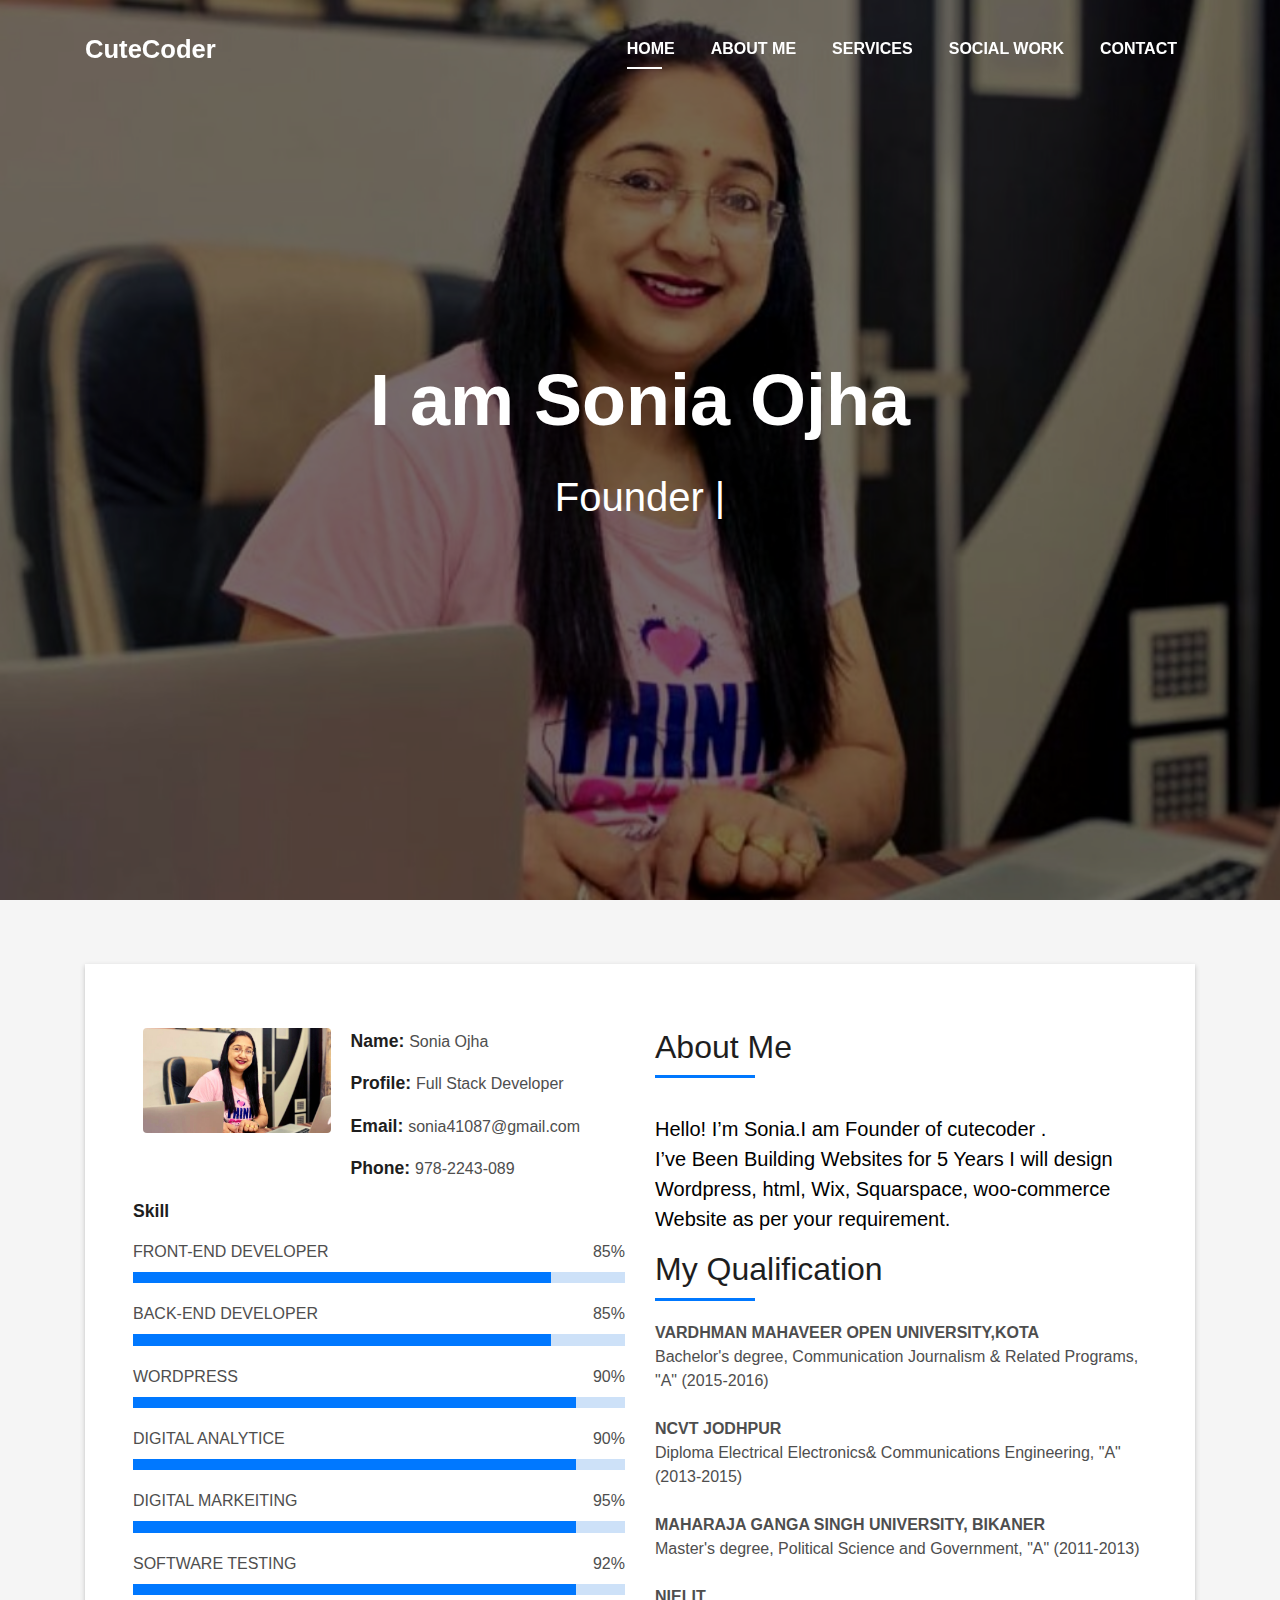
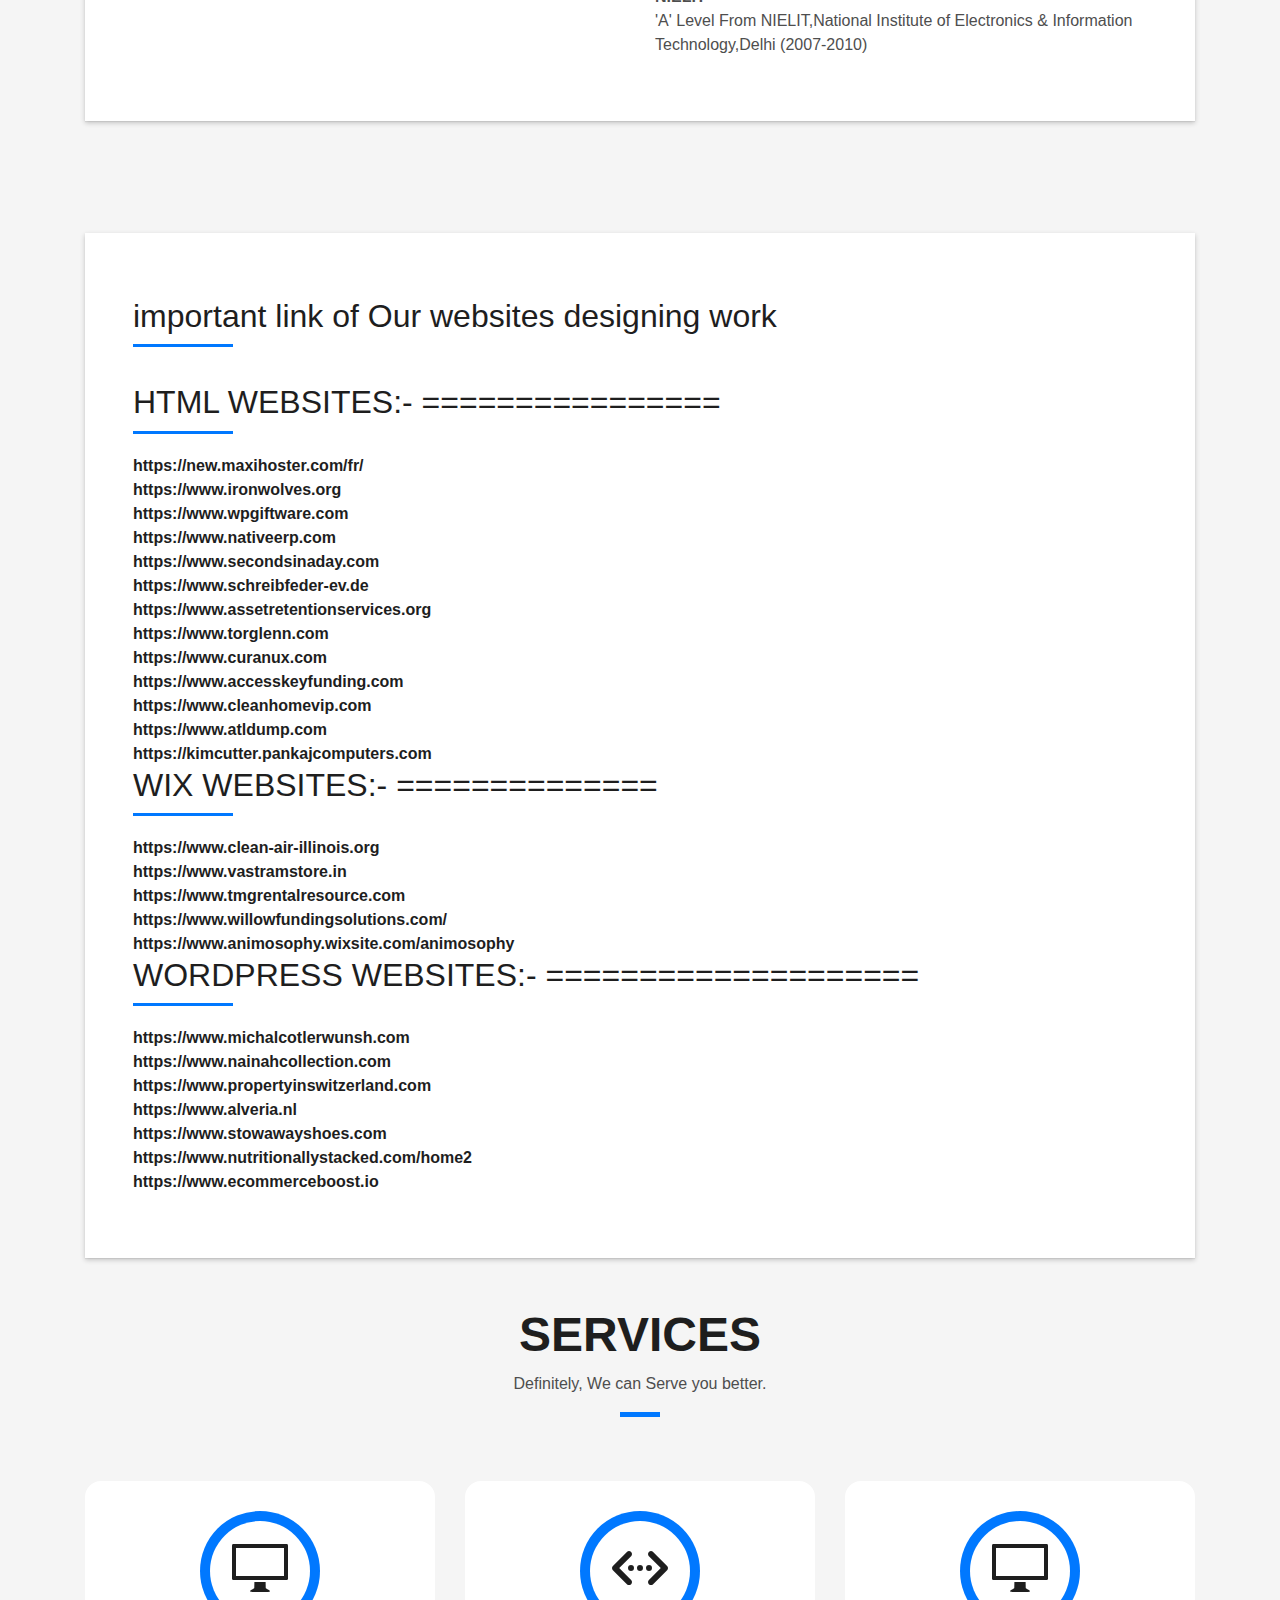
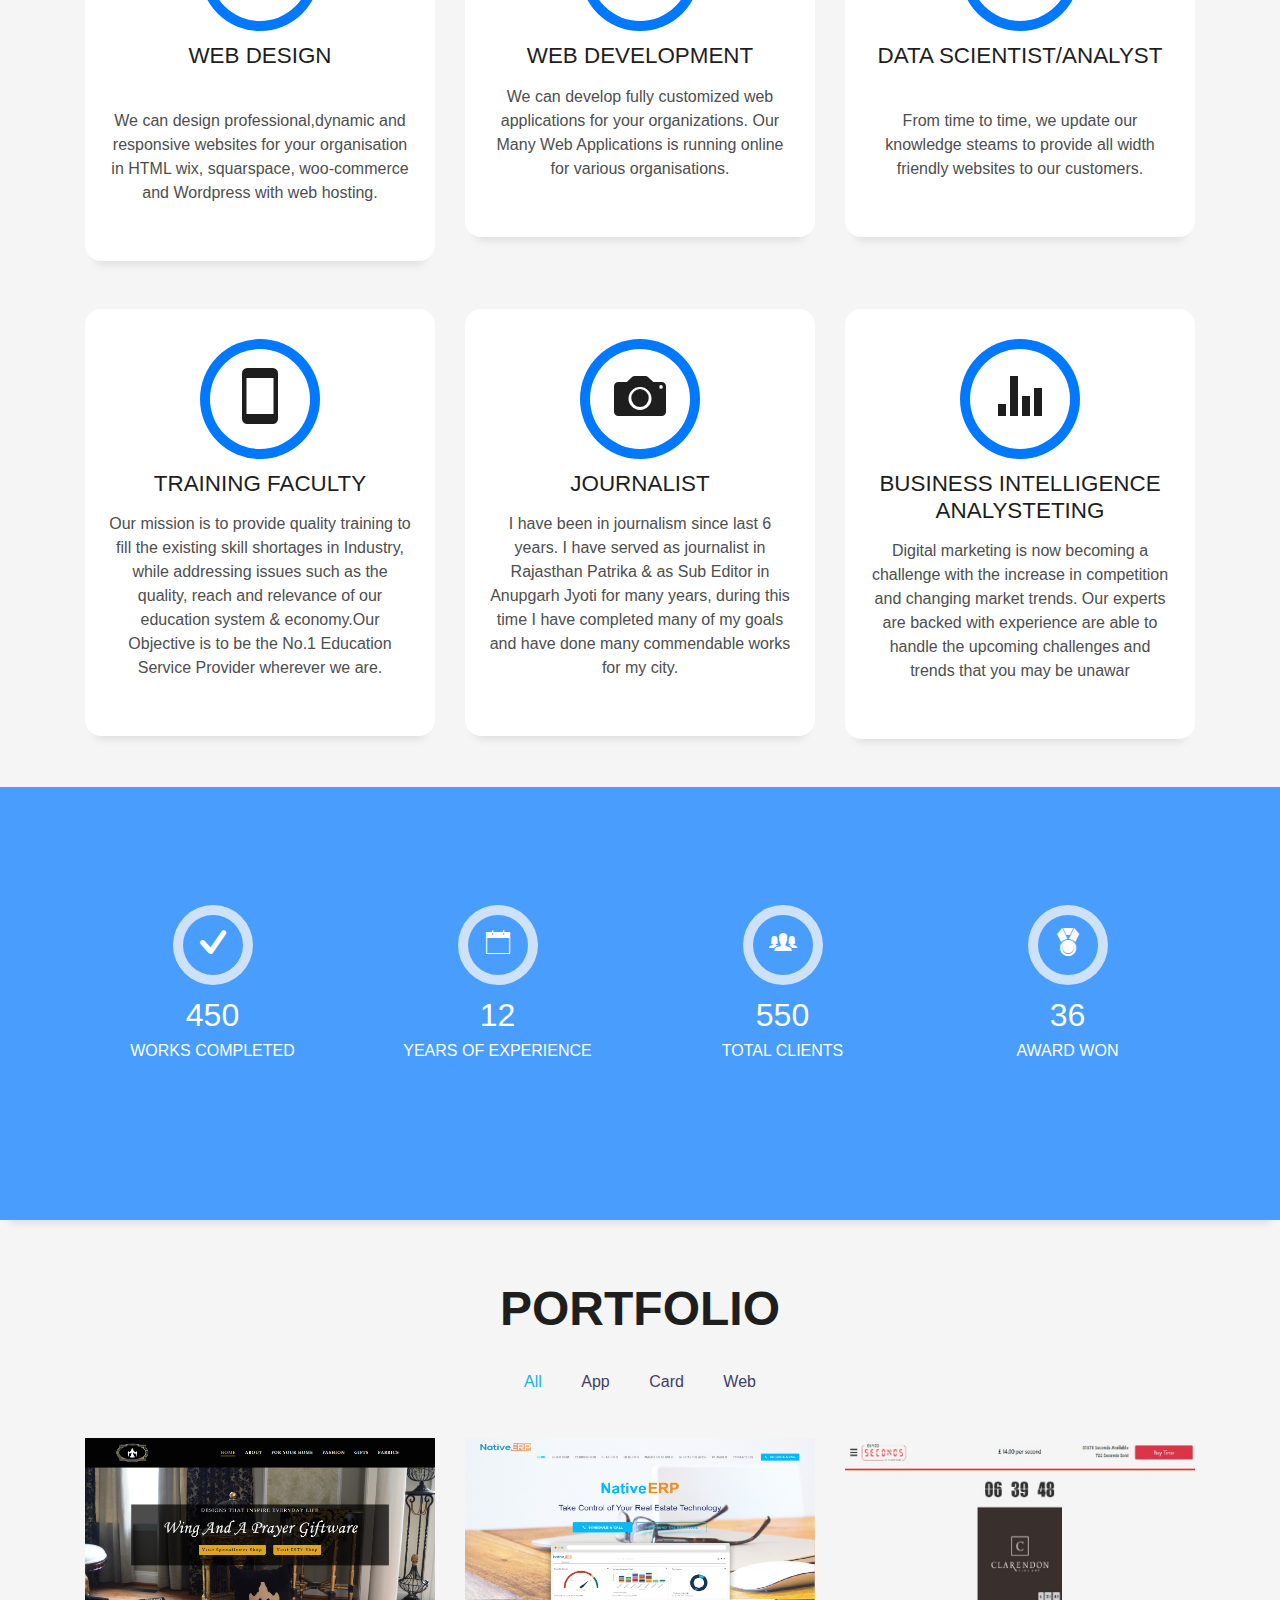
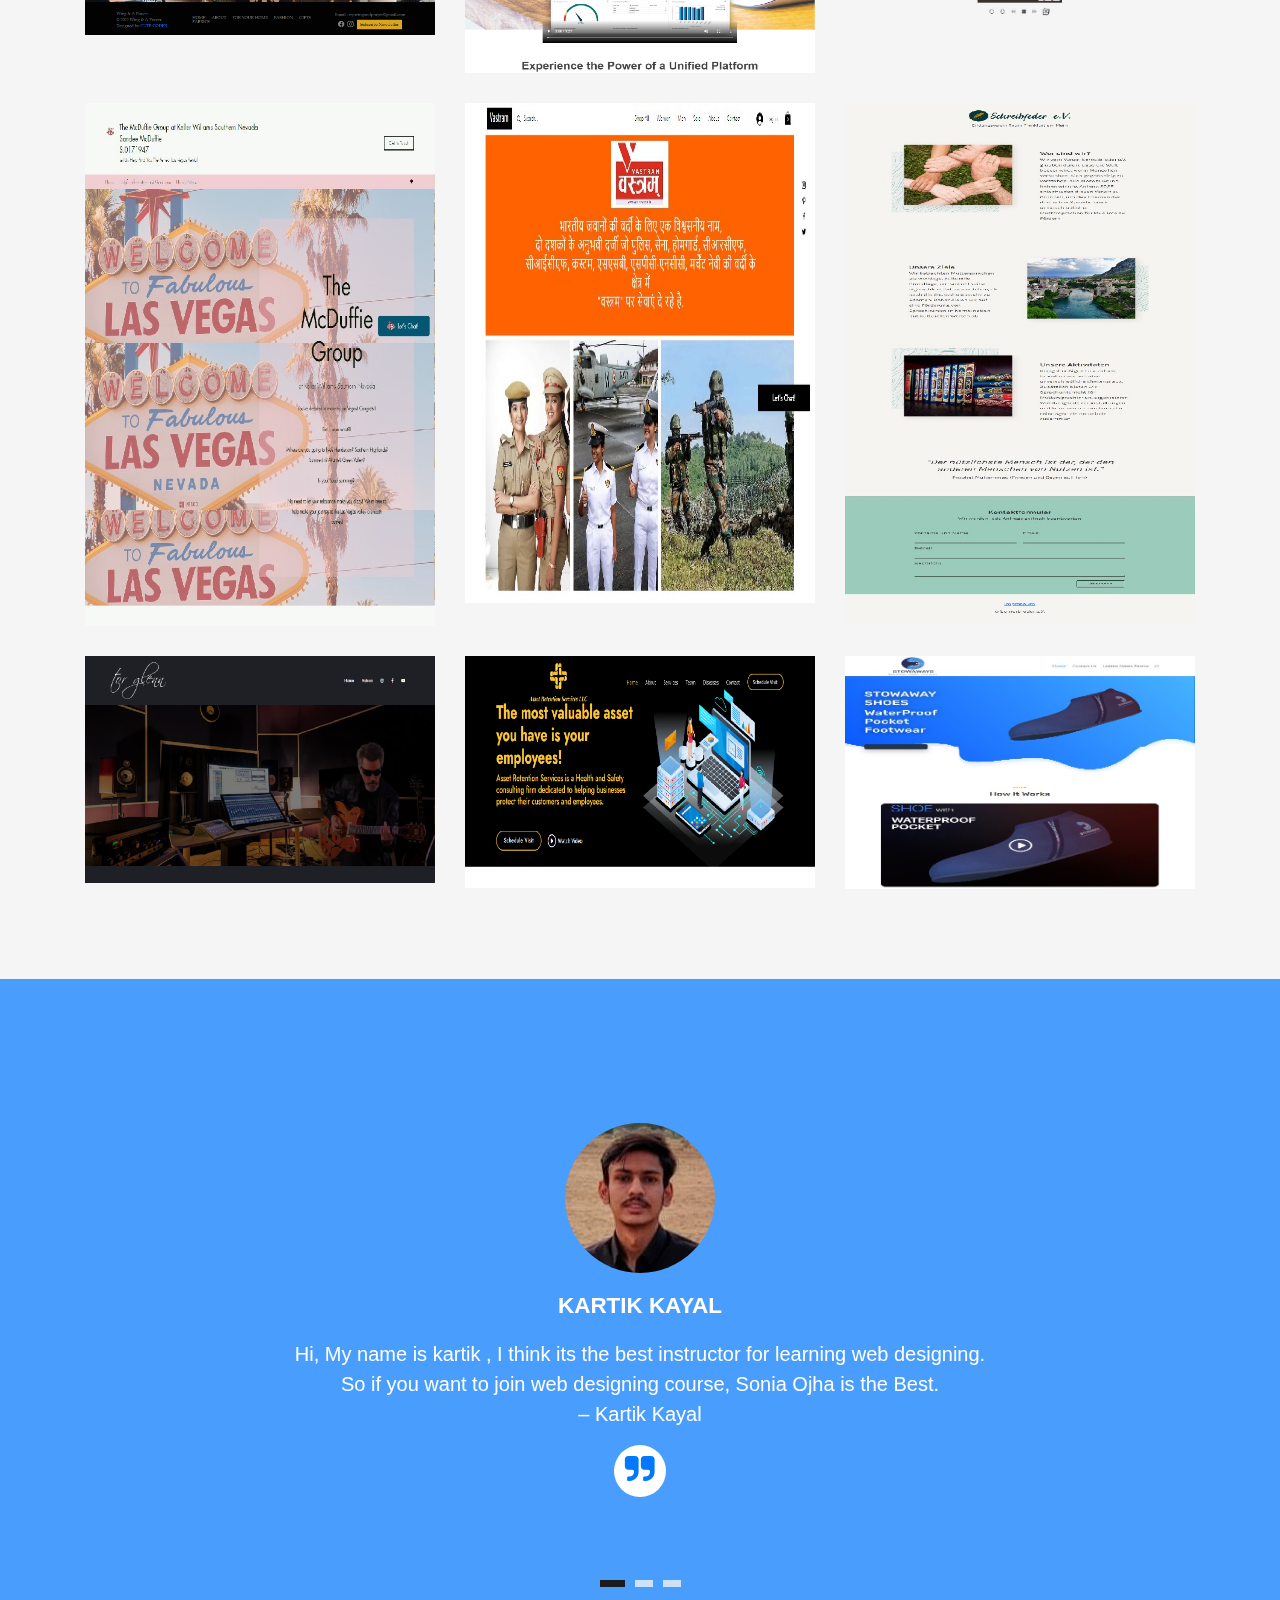
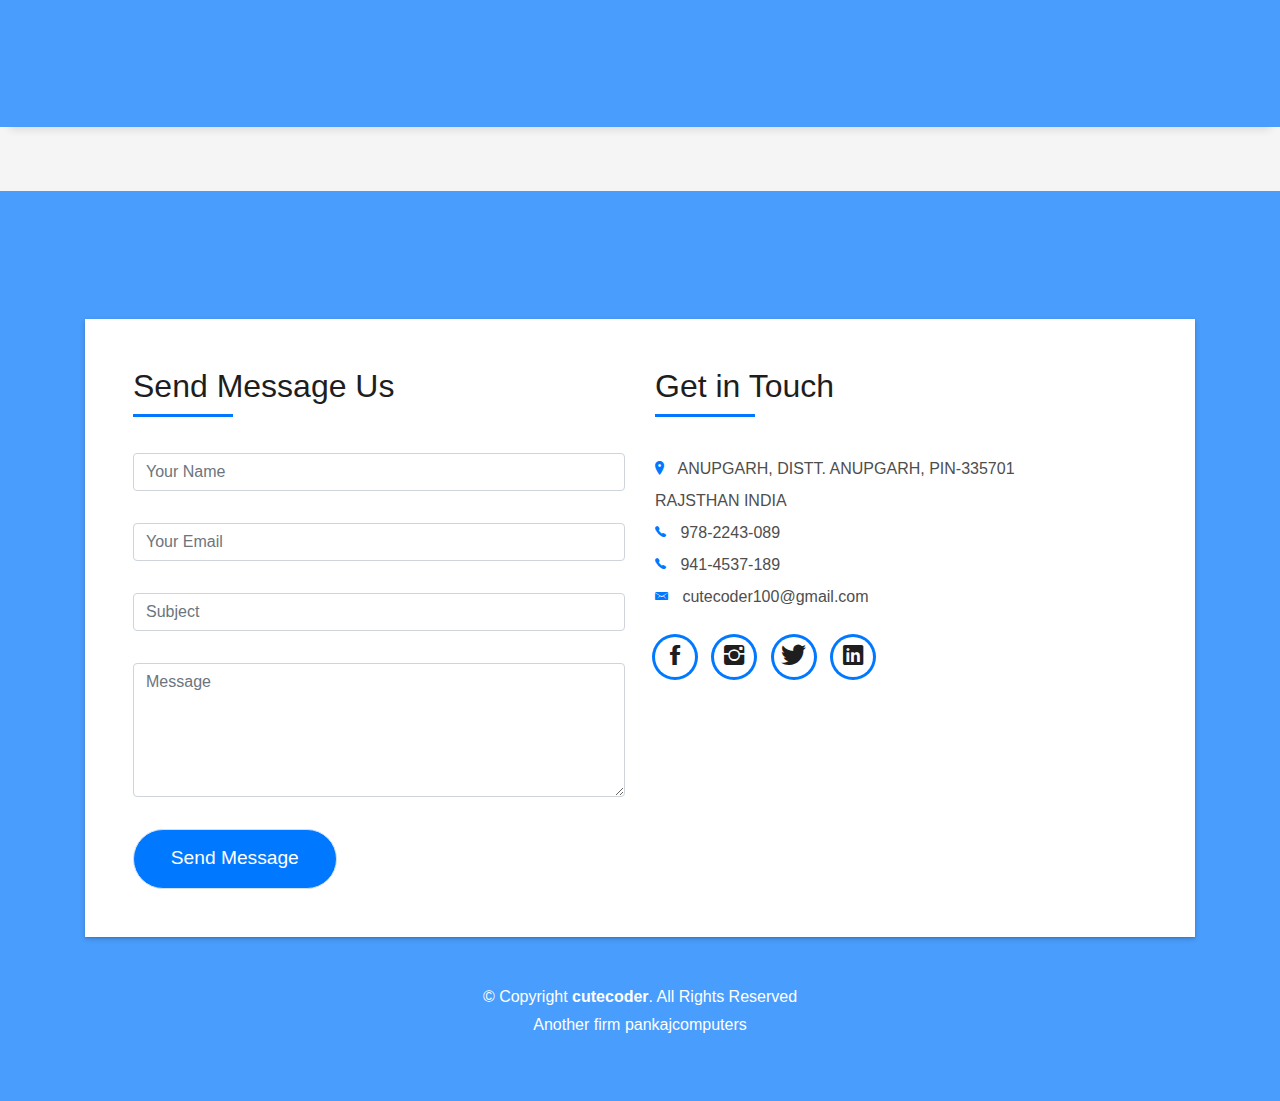
<file: index.html>
<!DOCTYPE html>
<html lang="en">
  <head>
    <meta http-equiv="content-type" content="text/html; charset=utf-8">
    <title>Sonia Ojha </title>
    <meta content="width=device-width, initial-scale=1.0" name="viewport">
    <meta content="" name="keywords">
    <meta content="" name="description">
    <!-- Favicons -->
    <link href="img/favicon.png" rel="icon">
    <link href="img/apple-touch-icon.png" rel="apple-touch-icon">
    <!-- Bootstrap CSS File -->
    <link href="lib/bootstrap/css/bootstrap.min.css" rel="stylesheet">
    <!-- Libraries CSS Files -->
    <link href="lib/font-awesome/css/font-awesome.min.css" rel="stylesheet">
    <link href="lib/animate/animate.min.css" rel="stylesheet">
    <link href="lib/ionicons/css/ionicons.min.css" rel="stylesheet">
    <link href="lib/owlcarousel/assets/owl.carousel.min.css" rel="stylesheet">
    <link href="lib/lightbox/css/lightbox.min.css" rel="stylesheet">
    <!-- Main Stylesheet File -->
    <link href="css/style.css" rel="stylesheet">

  </head>
  <body id="page-top"> <!--/ Nav Star /-->
    <nav class="navbar navbar-b navbar-trans navbar-expand-md fixed-top" id="mainNav">
      <div class="container"> <a class="navbar-brand js-scroll" href="#page-top">CuteCoder
        </a> <button class="navbar-toggler collapsed" type="button" data-toggle="collapse"
          data-target="#navbarDefault"
          aria-controls="navbarDefault"
          aria-expanded="false"
          aria-label="Toggle navigation">
          <span></span> <span></span> <span></span> </button>
        <div class="navbar-collapse collapse justify-content-end" id="navbarDefault">
          <ul class="navbar-nav">
            <li class="nav-item"> <a class="nav-link js-scroll active" href="#home">Home</a>
            </li>
            <li class="nav-item"> <a class="nav-link js-scroll" href="#about">About
                Me</a> </li>
            <li class="nav-item"> <a class="nav-link js-scroll" href="#service">Services</a>
            </li>
            <li class="nav-item"> <a class="nav-link js-scroll" href="social.html">Social Work</a>
            </li>
            <li class="nav-item"> <a class="nav-link js-scroll" href="#contact">Contact</a>
            </li>
          </ul>
        </div>
      </div>
    </nav>

    <div id="home" class="intro route bg-image" style="background-image: url(img/intro-bg.jpg)">
      <div class="overlay-itro"></div>
      <div class="intro-content display-table">
        <div class="table-cell">
          <div class="container">
            <!--<p class="display-6 color-d">Hello, world!</p>-->
            <h1 class="intro-title mb-4">I am Sonia Ojha</h1>
            <p class="intro-subtitle"><span class="text-slider-items">Founder of
                cutecoder, Journalist, Web Developer,freelancer,Data Scientist/Analyst, Business Intelligence Analyst,
                , Digital Markting Analysis</span><strong class="text-slider"></strong></p>
            <!-- <p class="pt-3"><a class="btn btn-primary btn js-scroll px-4" href="#about" role="button">Learn More</a></p> -->
          </div>
        </div>
      </div>
    </div>
    <!--/ Intro Skew End /-->
    <section id="about" class="about-mf sect-pt4 route">
      <div class="container">
        <div class="row">
          <div class="col-sm-12">
            <div class="box-shadow-full">
              <div class="row">
                <div class="col-md-6">
                  <div class="row">
                    <div class="col-sm-6 col-md-5">
                      <div class="about-img"> <img src="img/testimonial-2.jpg"
                          class="img-fluid rounded b-shadow-a"
                          alt="">
                      </div>
                    </div>
                    <div class="col-sm-6 col-md-7">
                      <div class="about-info">
                        <p><span class="title-s">Name: </span> <span>Sonia
                            Ojha</span></p>
                        <p><span class="title-s">Profile: </span> <span>Full Stack Developer</span></p>
                        <p><span class="title-s">Email: </span> <span>sonia41087@gmail.com</span></p>
                        <p><span class="title-s">Phone: </span> <span>978-2243-089
                            </span></p> </div>
                    </div>
                  </div>
                  <div class="skill-mf">
                    <p class="title-s">Skill</p>
                    <span>FRONT-END DEVELOPER</span> <span class="pull-right">85%</span>
                    <div class="progress">
                      <div class="progress-bar" role="progressbar" style="width: 85%;"
                        aria-valuenow="85"
                        aria-valuemin="0"
                        aria-valuemax="100"></div>
                    </div>
                    <span>BACK-END DEVELOPER</span> <span class="pull-right">85%</span>
                    <div class="progress">
                      <div class="progress-bar" role="progressbar" style="width: 85%"
                        aria-valuenow="75"
                        aria-valuemin="0"
                        aria-valuemax="100"></div>
                    </div>
                    <span>WORDPRESS</span> <span class="pull-right">90%</span>
                    <div class="progress">
                      <div class="progress-bar" role="progressbar" style="width: 90%"
                        aria-valuenow="90"
                        aria-valuemin="0"
                        aria-valuemax="100"></div>
                    </div>
                    <span>DIGITAL ANALYTICE</span> <span class="pull-right">90%</span>
                    <div class="progress">
                      <div class="progress-bar" role="progressbar" style="width: 90%"
                        aria-valuenow="90"
                        aria-valuemin="0"
                        aria-valuemax="100"></div>
                    </div>
                    <span>DIGITAL MARKEITING</span> <span class="pull-right">95%</span>
                    <div class="progress">
                      <div class="progress-bar" role="progressbar" style="width: 90%"
                        aria-valuenow="90"
                        aria-valuemin="0"
                        aria-valuemax="100"></div>
                    </div>
                    <span>SOFTWARE TESTING</span> <span class="pull-right">92%</span>
                    <div class="progress">
                      <div class="progress-bar" role="progressbar" style="width: 90%"
                        aria-valuenow="90"
                        aria-valuemin="0"
                        aria-valuemax="100"></div>
                    </div>
                  </div>
                </div>
                <div class="col-md-6">
                  <div class="about-me pt-4 pt-md-0">
                    <div class="title-box-2">
                      <h2 class="title-left"> About Me </h2>
                    </div>
                    <p class="lead" style="color:black;"><b> Hello! I’m Sonia.I
                        am Founder of cutecoder </b>.<br>
                      I’ve Been Building Websites for 5 Years I will design
                      Wordpress, html, Wix, Squarspace, woo-commerce Website as per your requirement. </p>
                    <p></p>
                    <h6 class="title-left"> My Qualification </h6>
                    <br>
                    <b>VARDHMAN MAHAVEER OPEN UNIVERSITY,KOTA</b><br>
                    Bachelor's degree, Communication Journalism &amp; Related
                    Programs, "A" (2015-2016)<br>
                    <br>
                    <b>NCVT JODHPUR</b><br>
                    Diploma Electrical Electronics&amp; Communications
                    Engineering, "A" (2013-2015)<br>
                    <br>
                    <b>MAHARAJA GANGA SINGH UNIVERSITY, BIKANER</b><br>
                    Master's degree, Political Science and Government, "A"
                    (2011-2013)<br>
                    <br>
                    <b>NIELIT</b><br>
                    'A' Level From NIELIT,National Institute of Electronics & Information Technology,Delhi (2007-2010) </div>
                </div>
              </div>
            </div>
          </div>
        </div>
      </div>
    </section>
    <!--/ Section Services Star /-->
    <!--/ Section Services End /-->
    

    
    <!--/ Section Portfolio Star /-->
    <section id="about" class="about-mf sect-pt4 route">
      <div class="container">
        <div class="row">
          <div class="col-sm-12">
            <div class="box-shadow-full">


                <div class="col-md12">
                  <div class="about-me pt-4 pt-md-0">
                    <div class="title-box-2">
                      <h2 class="title-left"> important link of Our websites designing work </h2>
                    </div>

                    <h6 class="title-left"> HTML WEBSITES:- ================ </h6>
                    <br>
                    <b>
<a href="https://new.maxihoster.com/">https://new.maxihoster.com/fr/</a><br>
                    <a href="https://www.ironwolves.org">  https://www.ironwolves.org</a><br>
                    <a href="https://www.wpgiftware.com">  https://www.wpgiftware.com<br>
                      <a href="https://www.nativeerp.com"> https://www.nativeerp.com<br>
                      <a href="https://www.secondsinaday.com"> https://www.secondsinaday.com<br>
                      <a href="https://www.schreibfeder-ev.de">  https://www.schreibfeder-ev.de<br>
                        <a href="https://www.assetretentionservices.org"> https://www.assetretentionservices.org<br>
                        <a href="https://www.torglenn.com"> https://www.torglenn.com<br>
                        <a href="https://www.curanux.com"> https://www.curanux.com<br>
                        <a href="https://www.accesskeyfunding.com">  https://www.accesskeyfunding.com<br>
                        <a href="https://www.cleanhomevip.com">   https://www.cleanhomevip.com<br>
                        <a href="https://www.atldump.com">   https://www.atldump.com<br>
                        <a href="https://kimcutter.pankajcomputers.com" > https://kimcutter.pankajcomputers.com<br>
                           <h6 class="title-left"> WIX WEBSITES:- ==============</h6><br>
                            <a href="https://www.clean-air-illinois.org">  https://www.clean-air-illinois.org<br>
                            <a href="https://www.vastramstore.in">   https://www.vastramstore.in<br>
                            <a href="https://www.tmgrentalresource.com">    https://www.tmgrentalresource.com<br>
                            <a href="https://www.willowfundingsolutions.com/">    https://www.willowfundingsolutions.com/<br>
                              <a href=" https://www.animosophy.wixsite.com/animosophy">   https://www.animosophy.wixsite.com/animosophy<br>
                                <h6 class="title-left">  WORDPRESS WEBSITES:- ==================== </h6><br>
                                <a href="https://www.michalcotlerwunsh.com">  https://www.michalcotlerwunsh.com<br>
                                <a href="https://www.nainahcollection.com">  https://www.nainahcollection.com<br>
                                <a href="https://www.propertyinswitzerland.com">  https://www.propertyinswitzerland.com<br>
                                <a href="https://www.alveria.nl">   https://www.alveria.nl<br>
                                <a href="https://www.stowawayshoes.com">    https://www.stowawayshoes.com<br>
                                  <a href="https://www.nutritionallystacked.com/home2">   https://www.nutritionallystacked.com/home2<br>
                                  <a href="https://www.ecommerceboost.io">    https://www.ecommerceboost.io</b><br>
                     </div>
                </div>
              </div>
            </div>
          </div>
        </div>
      </div>
    </section>

    <section id="service" class="services-mf route">
      <div class="container">
        <div class="row">
          <div class="col-sm-12">
            <div class="title-box text-center">
              <h3 class="title-a"> Services </h3>
              <p class="subtitle-a">Definitely, We can Serve you better.
              </p>
              <div class="line-mf"></div>
            </div>
          </div>
        </div>
        <div class="row">
          <div class="col-md-4">
            <div class="service-box">
              <div class="service-ico"> <span class="ico-circle"><i class="ion-monitor"></i></span>
              </div>
              <div class="service-content">
                <h2 class="s-title">Web Design</h2>
                <p class="s-description text-center"><br> We can design
                  professional,dynamic and responsive websites for your
                  organisation in HTML wix, squarspace, woo-commerce and Wordpress with web hosting. </p>
              </div>
            </div>
          </div>
          <div class="col-md-4">
            <div class="service-box">
              <div class="service-ico"> <span class="ico-circle"><i class="ion-code-working"></i></span>
              </div>
              <div class="service-content">
                <h2 class="s-title">Web Development</h2>
                <p class="s-description text-center"> We can develop fully
                  customized web applications for your organizations. Our Many
                  Web Applications is running online for various organisations.
                </p>
              </div>
            </div>
          </div>
          <div class="col-md-4">
            <div class="service-box">
              <div class="service-ico"> <span class="ico-circle"><i class="ion-monitor"></i></span>
              </div>
              <div class="service-content">
                <h2 class="s-title">Data Scientist/Analyst</h2>
                <p class="s-description text-center"><br> From time to time, we
                  update our knowledge steams to provide all width friendly
                  websites to our customers. </p>
              </div>
            </div>
          </div>
          <div class="col-md-4">
            <div class="service-box">
              <div class="service-ico"> <span class="ico-circle"><i class="ion-android-phone-portrait"></i></span>
              </div>
              <div class="service-content">
                <h2 class="s-title">Training Faculty</h2>
                <p class="s-description text-center"> Our mission is to provide
                  quality training to fill the existing skill shortages in
                  Industry, while addressing issues such as the quality, reach
                  and relevance of our education system &amp; economy.Our
                  Objective is to be the No.1 Education Service Provider
                  wherever we are. </p>
              </div>
            </div>
          </div>
          <div class="col-md-4">
            <div class="service-box">
              <div class="service-ico"> <span class="ico-circle"><i class="ion-camera"></i></span>
              </div>
              <div class="service-content">
                <h2 class="s-title">Journalist</h2>
                <p class="s-description text-center"> I have been in journalism since last 6 years. I have served as journalist in Rajasthan Patrika
                  &#38; as Sub Editor in Anupgarh Jyoti for many years, during this time I have completed many of my goals and have done many
                  commendable works for my city. </p>
              </div>
            </div>
          </div>
          <div class="col-md-4">
            <div class="service-box">
              <div class="service-ico"> <span class="ico-circle"><i class="ion-stats-bars"></i></span>
              </div>
              <div class="service-content">
                <h2 class="s-title">Business Intelligence Analysteting</h2>
                <p class="s-description text-center"> Digital marketing is now
                  becoming a challenge with the increase in competition and
                  changing market trends. Our experts are backed with experience
                  are able to handle the upcoming challenges and trends that you
                  may be unawar </p>
              </div>
            </div>
          </div>
        </div>
      </div>
    </section>
    <!--/ Section Services End /-->
    <div class="section-counter paralax-mf bg-image" style="background-image: url(img/counters-bg.jpg)">
      <div class="overlay-mf"></div>
      <div class="container">
        <div class="row">
          <div class="col-sm-3 col-lg-3">
            <div class="counter-box">
              <div class="counter-ico"> <span class="ico-circle"><i class="ion-checkmark-round"></i></span>
              </div>
              <div class="counter-num">
                <p class="counter">450</p>
                <span class="counter-text">WORKS COMPLETED</span> </div>
            </div>
          </div>
          <div class="col-sm-3 col-lg-3">
            <div class="counter-box pt-4 pt-md-0">
              <div class="counter-ico"> <span class="ico-circle"><i class="ion-ios-calendar-outline"></i></span>
              </div>
              <div class="counter-num">
                <p class="counter">12</p>
                <span class="counter-text">YEARS OF EXPERIENCE</span> </div>
            </div>
          </div>
          <div class="col-sm-3 col-lg-3">
            <div class="counter-box pt-4 pt-md-0">
              <div class="counter-ico"> <span class="ico-circle"><i class="ion-ios-people"></i></span>
              </div>
              <div class="counter-num">
                <p class="counter">550</p>
                <span class="counter-text">TOTAL CLIENTS</span> </div>
            </div>
          </div>
          <div class="col-sm-3 col-lg-3">
            <div class="counter-box pt-4 pt-md-0">
              <div class="counter-ico"> <span class="ico-circle"><i class="ion-ribbon-a"></i></span>
              </div>
              <div class="counter-num">
                <p class="counter">36</p>
                <span class="counter-text">AWARD WON</span> </div>
            </div>
          </div>
        </div>
      </div>
    </div>
      <!-- ======= Portfolio Section ======= -->
      <section id="portfolio" class="portfolio section-bg">
        <div class="container" data-aos="fade-up">
          <h3 class="title-a text-center"> Portfolio </h3>
          <header class="section-header">
           
            
          </header>
  
          <div class="row" data-aos="fade-up" data-aos-delay="100">
            <div class="col-lg-12">
              <ul id="portfolio-flters">
                <li data-filter="*" class="filter-active">All</li>
                <li data-filter=".filter-app">App</li>
                <li data-filter=".filter-card">Card</li>
                <li data-filter=".filter-web">Web</li>
              </ul>
            </div>
          </div>
  
          <div class="row portfolio-container" data-aos="fade-up" data-aos-delay="200">
  
            <div class="col-lg-4 col-md-6 portfolio-item filter-app">
              <div class="portfolio-wrap">
                <img src="img/portfolio/portfolio.png" class="img-fluid" alt="">
                <div class="portfolio-info">
                  <div>
                    <a href="https://wpgiftware.com" class="link-details" title="More Details"><i class="bi bi-link"></i></a>
                  </div>
                </div>
              </div>
            </div>
  
            <div class="col-lg-4 col-md-6 portfolio-item filter-web" data-wow-delay="0.1s">
              <div class="portfolio-wrap">
                <img src="img/portfolio/portfolio1.jpg" class="img-fluid" alt="">
                <div class="portfolio-info">
                  <div>
                    <a href="https://nativeerp.com/" class="link-details" title="More Details"><i class="bi bi-link"></i></a>
                  </div>
                </div>
              </div>
            </div>
  
            <div class="col-lg-4 col-md-6 portfolio-item filter-app" data-wow-delay="0.2s">
              <div class="portfolio-wrap">
                <img src="img/portfolio/portfolio2.jpg" class="img-fluid" alt="">
                <div class="portfolio-info">
                  <div>
                    <a href="https://secondsinaday.com/" class="link-details" title="More Details"><i class="bi bi-link"></i></a>
                  </div>
                </div>
              </div>
            </div>
  
            <div class="col-lg-4 col-md-6 portfolio-item filter-card">
              <div class="portfolio-wrap">
                <img src="img/portfolio/portfolio4.jpg" class="img-fluid" alt="">
                <div class="portfolio-info">
                  <div>
                    <a href="http://schreibfeder-ev.de" class="link-details" title="More Details"><i class="bi bi-link"></i></a>
                  </div>
                </div>
              </div>
            </div>
  
            <div class="col-lg-4 col-md-6 portfolio-item filter-web" data-wow-delay="0.1s">
              <div class="portfolio-wrap">
                <img src="img/portfolio/portfolio5.jpg" class="img-fluid" alt="" style="height: 500px;width:auto;">
                <div class="portfolio-info">
                  <div>
                    <a href="https://www.tmgrentalresource.com" class="link-details" title="More Details"><i class="bi bi-link"></i></a>
                  </div>
                </div>
              </div>
            </div>
  
            <div class="col-lg-4 col-md-6 portfolio-item filter-app" data-wow-delay="0.2s">
              <div class="portfolio-wrap">
                <img src="img/portfolio/portfolio3.jpg" class="img-fluid" alt="">
                <div class="portfolio-info">
                  <div>
                    <a href="https://vastramstore.in" class="link-details" title="More Details"><i class="bi bi-link"></i></a>
                  </div>
                </div>
              </div>
            </div>
  
            <div class="col-lg-4 col-md-6 portfolio-item filter-card">
              <div class="portfolio-wrap">
                <img src="img/portfolio/portfolio6.jpg" class="img-fluid" alt="">
                <div class="portfolio-info">
                  <div>
                    <a href="www.torglenn.com" class="link-details" title="More Details"><i class="bi bi-link"></i></a>
                  </div>
                </div>
              </div>
            </div>
  
            <div class="col-lg-4 col-md-4 portfolio-item filter-card" data-wow-delay="0.1s">
              <div class="portfolio-wrap">
                <img src="img/portfolio/portfolio9.jpg" class="img-fluid" alt="">
                <div class="portfolio-info">
                  <div>
                    <a href="https://assetretentionservices.org/" class="link-details" title="More Details"><i class="bi bi-link"></i></a>
                  </div>
                </div>
              </div>
            </div>
  
            <div class="col-lg-4 col-md-4 portfolio-item filter-web" data-wow-delay="0.2s">
              <div class="portfolio-wrap">
                <img src="img/portfolio/portfolio8.jpg" class="img-fluid" alt="">
                <div class="portfolio-info">
                  <div>
                    <a href="www.stowawayshoes.com" class="link-details" title="More Details"><i class="bi bi-link"></i></a>
                  </div>
                </div>
              </div>
            </div>
  
            
  
          </div>
  
        </div>
      </section><!-- End Portfolio Section -->
  
    
    <!--/ Section Testimonials Star /-->
    <div class="testimonials paralax-mf bg-image" style="background-image: url(img/overlay-bg.jpg)">
      <div class="overlay-mf"></div>
      <div class="container">
        <div class="row">
          <div class="col-md-12">
            <div id="testimonial-mf" class="owl-carousel owl-theme">
              <div class="testimonial-box">
                <div class="author-test"> <img src="img/testimonial-3.jpg" alt=""
                    class="rounded-circle b-shadow-a">
                  <span class="author">Kartik Kayal</span> </div>
                <div class="content-test">
                  <p class="description lead">Hi, My name is kartik ,  I think its the best instructor for learning web
                    designing. So if you want to join web designing course, Sonia Ojha is the Best.<br>
                       – Kartik Kayal </p>
                  <span class="comit"><i class="fa fa-quote-right"></i></span> </div>
              </div>
              <div class="testimonial-box">
                <div class="author-test"> <img src="img/testimonial-4.jpg" alt=""
                    class="rounded-circle b-shadow-a">
                  <span class="author">Bhavi Gilhotra</span> </div>
                <div class="content-test">
                  <p class="description lead">
                     The Web Design training was comprehensive. One of the best institutes I’ve studied in.
                    Good infrastructure, trainers and management is also friendly and helpful…<br>
                     –Bhavi Gilhotra </p>
                  <span class="comit"><i class="fa fa-quote-right"></i></span> </div>
              </div>

              <div class="testimonial-box">
                <div class="author-test"> <img src="img/testimonial-5.jpg" alt=""
                    class="rounded-circle b-shadow-a">
                  <span class="author">Sourav Chugh</span> </div>
                <div class="content-test">
                  <p class="description lead">It was a nice experience altogether as i learnt practically a lot than compared to other
                    institutes, the faculty are very well trained here with which we can get a good command on the subject.
                      Wish the institute my best wishes for their future endeavours.<br>
                     – Sourav Chugh </p>
                  <span class="comit"><i class="fa fa-quote-right"></i></span> </div>
              </div>

            </div>
          </div>
        </div>
      </div>
    </div>
   
      <!--/ Section Contact-Footer Star /-->
    <section class="paralax-mf footer-paralax bg-image sect-mt4 route" style="background-image: url(img/overlay-bg.jpg)">
      <div class="overlay-mf"></div>
      <div class="container">
        <div class="row">
          <div class="col-sm-12">
            <div class="contact-mf">
              <div id="contact" class="box-shadow-full">
                <div class="row">
                  <div class="col-md-6">
                    <div class="title-box-2">
                      <h5 class="title-left"> Send Message Us </h5>
                    </div>
                    <div>
                      <form action="" method="post" role="form" class="contactForm">
                        <div id="sendmessage">Your message has been sent. Thank
                          you!</div>
                        <div id="errormessage"></div>
                        <div class="row">
                          <div class="col-md-12 mb-3">
                            <div class="form-group"> <input name="name" class="form-control"
                                id="name"
                                placeholder="Your Name"
                                data-rule="minlen:4"
                                data-msg="Please enter at least 4 chars"
                                type="text">
                              <div class="validation"></div>
                            </div>
                          </div>
                          <div class="col-md-12 mb-3">
                            <div class="form-group"> <input class="form-control"
                                name="email"
                                id="email"
                                placeholder="Your Email"
                                data-rule="email"
                                data-msg="Please enter a valid email"
                                type="email">
                              <div class="validation"></div>
                            </div>
                          </div>
                          <div class="col-md-12 mb-3">
                            <div class="form-group"> <input class="form-control"
                                name="subject"
                                id="subject"
                                placeholder="Subject"
                                data-rule="minlen:4"
                                data-msg="Please enter at least 8 chars of subject"
                                type="text">
                              <div class="validation"></div>
                            </div>
                          </div>
                          <div class="col-md-12 mb-3">
                            <div class="form-group"> <textarea class="form-control"
name="message"
rows="5"
data-rule="required"
data-msg="Please write something for us"
placeholder="Message"></textarea>
                              <div class="validation"></div>
                            </div>
                          </div>
                          <div class="col-md-12"> <button type="submit" class="button button-a button-big button-rouded">Send
                              Message</button> </div>
                        </div>
                      </form>
                    </div>
                  </div>
                  <div class="col-md-6">
                    <div class="title-box-2 pt-4 pt-md-0">
                      <h5 class="title-left"> Get in Touch </h5>
                    </div>
                    <div class="more-info">
                      <p class="lead"> </p>
                      <ul class="list-ico">
                        <li><span class="ion-ios-location"></span> ANUPGARH, DISTT. ANUPGARH, PIN-335701 <br>
                          RAJSTHAN INDIA</li>
                        <li><span class="ion-ios-telephone"></span> 978-2243-089
                        </li>
                        <li><span class="ion-ios-telephone"></span> 941-4537-189
                        </li>
                        <li><span class="ion-email"></span> cutecoder100@gmail.com</li>
                      </ul>
                    </div>
                    <div class="socials">
                      <ul>
                        <li><a href="https://www.facebook.com/sonia.ojha.9"><span
                              class="ico-circle"><i
                                class="ion-social-facebook"></i></span></a><br>
                        </li>
                        <li><a href="https://www.instagram.com/www_cutecoder_in/"><span class="ico-circle"><i class="ion-social-instagram"></i></span></a><br>
                        </li>
                        <li><a href="https://twitter.com/SoniaOjha5"><span class="ico-circle"><i class="ion-social-twitter"></i></span></a><br>
                        </li>
                        <li><a href="https://www.linkedin.com/in/sonia-ojha-2a92321a9/"><span
                              class="ico-circle"><i
                                class="ion-social-linkedin"></i></span></a><br>
                        </li>
                      </ul>
                    </div>
                  </div>
                </div>
              </div>
            </div>
          </div>
        </div>
      </div>
      <footer>
        <div class="container">
          <div class="row">
            <div class="col-sm-12">
              <div class="copyright-box">
                <p class="copyright">© Copyright <strong>cutecoder</strong>.
                  All Rights Reserved</p>
                <div class="credits">
                  <!--
                  All the links in the footer should remain intact.                  You can delete the links only if you purchased the pro version.                  Licensing information: https://bootstrapmade.com/license/                  Purchase the pro version with working PHP/AJAX contact form: https://bootstrapmade.com/buy/?theme=DevFolio                -->
                  Another firm <a href="http://www.pankajcomputers.com/">pankajcomputers</a> </div>
              </div>
            </div>
          </div>
        </div>
      </footer>
    </section>
    <!--/ Section Contact-footer End /-->
    <div id="preloader"></div>
    <!-- JavaScript Libraries -->
    <script src="lib/jquery/jquery.min.js"></script>
    <script src="lib/jquery/jquery-migrate.min.js"></script>
    <script src="lib/popper/popper.min.js"></script>
    <script src="lib/bootstrap/js/bootstrap.min.js"></script>
    <script src="lib/easing/easing.min.js"></script>
    <script src="lib/counterup/jquery.waypoints.min.js"></script>
    <script src="lib/counterup/jquery.counterup.js"></script>
    <script src="lib/owlcarousel/owl.carousel.min.js"></script>
    <script src="lib/lightbox/js/lightbox.min.js"></script>
    <script src="lib/typed/typed.min.js"></script>
    <!-- Contact Form JavaScript File -->
    <script src="contactform/contactform.js"></script>
    <!-- Template Main Javascript File -->
    <script src="js/main.js"></script>
  </body>
</html>
</file>
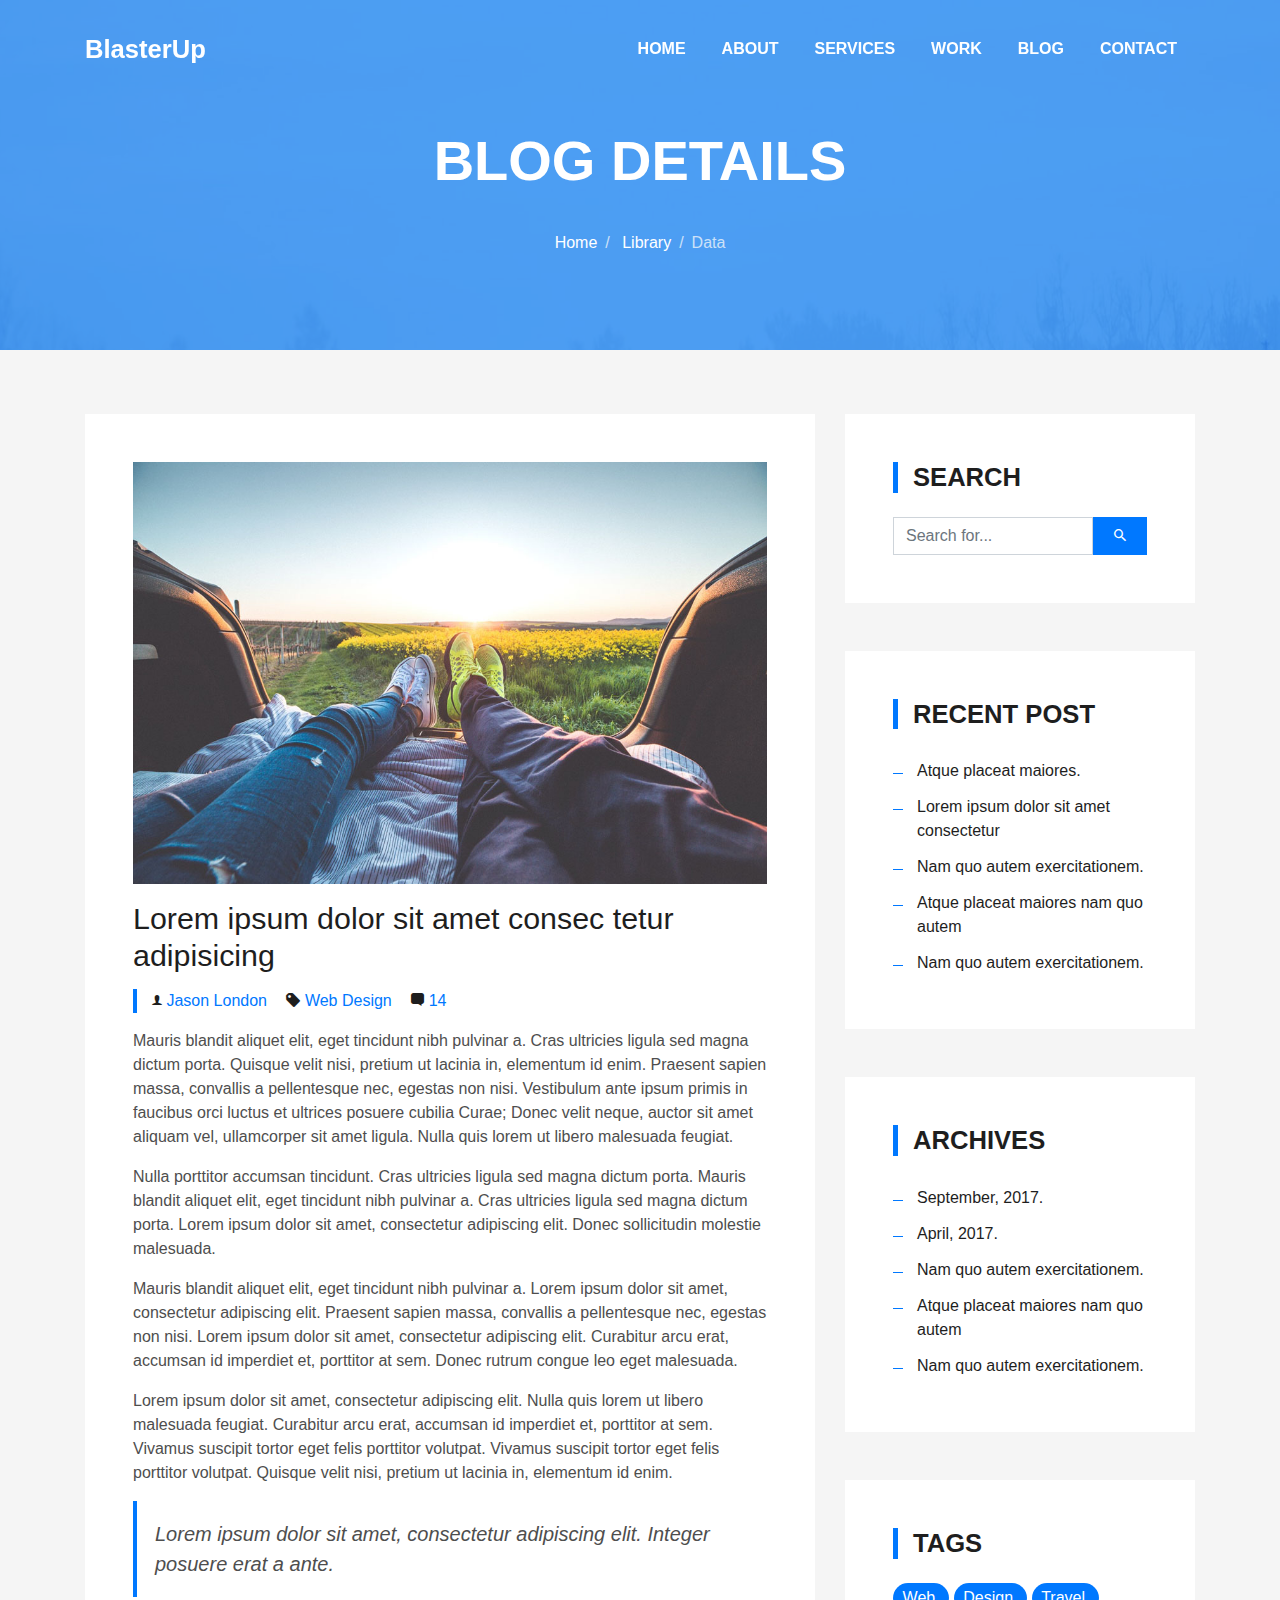
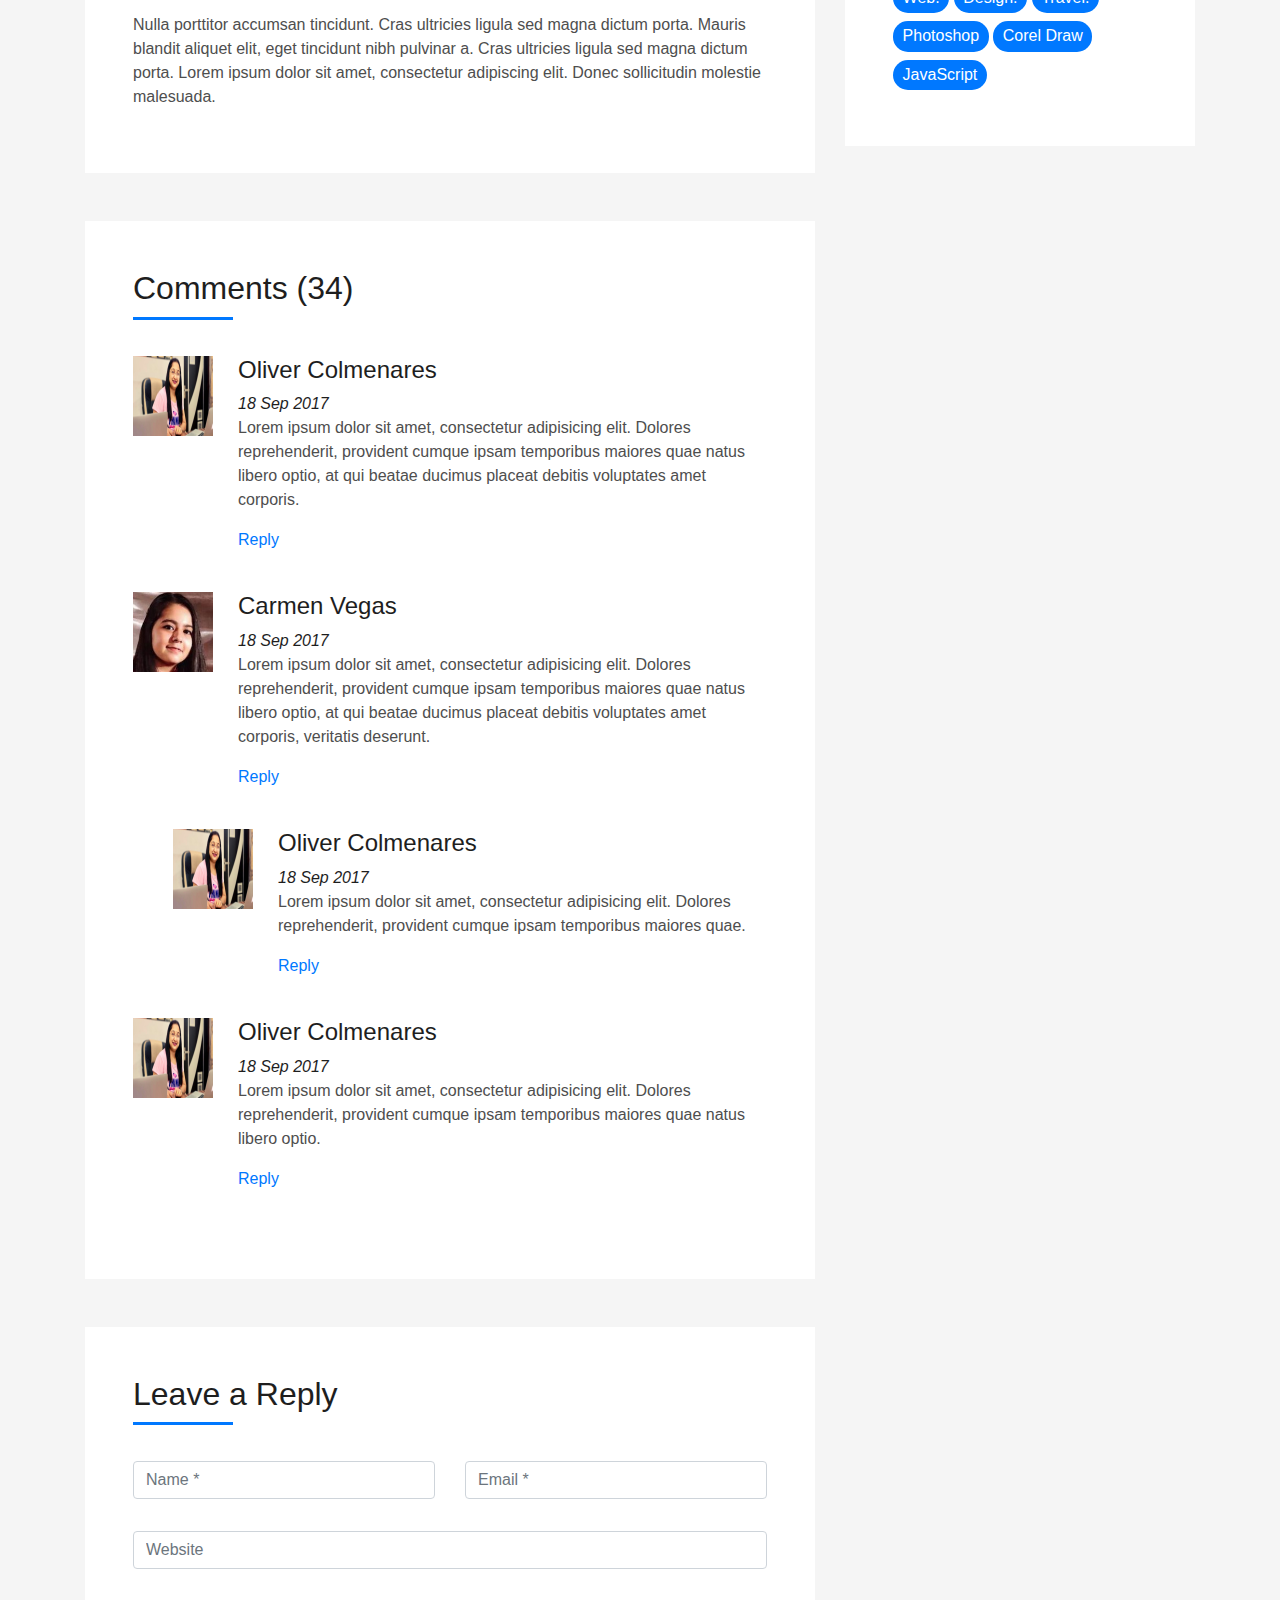
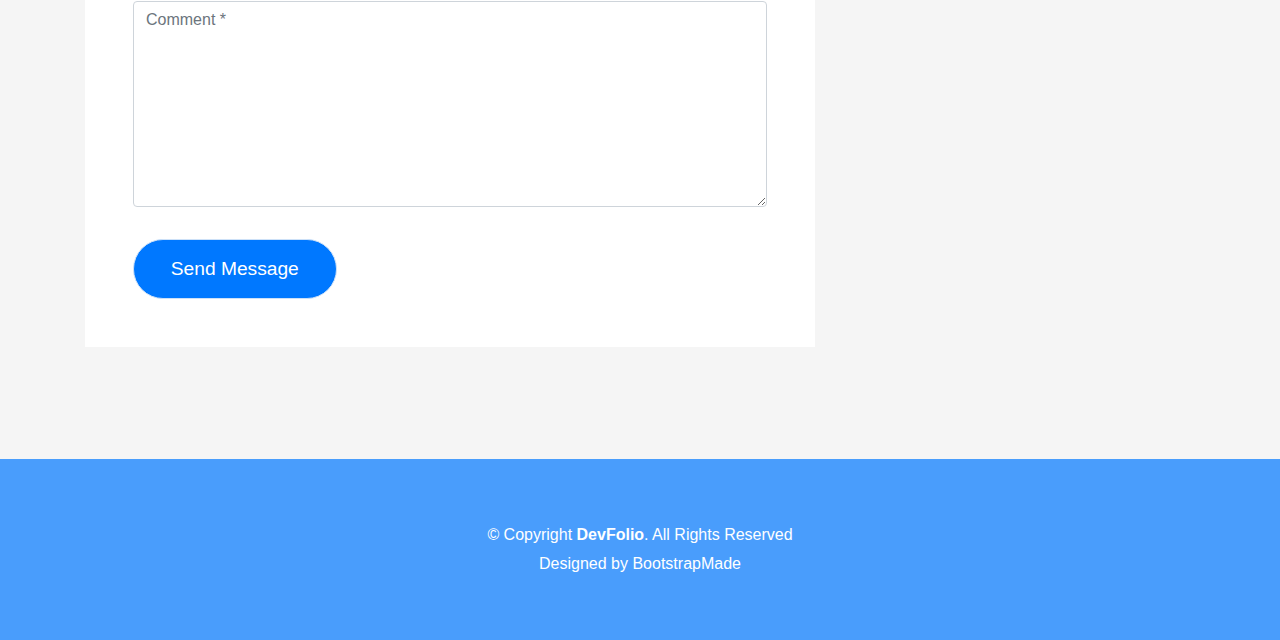
<file: blog-single.html>
<!DOCTYPE html>
<html lang="en">
<head>
  <meta charset="utf-8">
  <title>DevFolio Bootstrap Template</title>
  <meta content="width=device-width, initial-scale=1.0" name="viewport">
  <meta content="" name="keywords">
  <meta content="" name="description">

  <!-- Favicons -->
  <link href="img/favicon.png" rel="icon">
  <link href="img/apple-touch-icon.png" rel="apple-touch-icon">

  <!-- Bootstrap CSS File -->
  <link href="lib/bootstrap/css/bootstrap.min.css" rel="stylesheet">

  <!-- Libraries CSS Files -->
  <link href="lib/font-awesome/css/font-awesome.min.css" rel="stylesheet">
  <link href="lib/animate/animate.min.css" rel="stylesheet">
  <link href="lib/ionicons/css/ionicons.min.css" rel="stylesheet">
  <link href="lib/owlcarousel/assets/owl.carousel.min.css" rel="stylesheet">
  <link href="lib/lightbox/css/lightbox.min.css" rel="stylesheet">

  <!-- Main Stylesheet File -->
  <link href="css/style.css" rel="stylesheet">

  <!-- =======================================================
    Theme Name: DevFolio
    Theme URL: https://bootstrapmade.com/devfolio-bootstrap-portfolio-html-template/
    Author: BootstrapMade.com
    License: https://bootstrapmade.com/license/
  ======================================================= -->
</head>

<body>
  <!--/ Nav Star /-->
  <nav class="navbar navbar-b navbar-trans navbar-expand-md fixed-top" id="mainNav">
    <div class="container">
      <a class="navbar-brand js-scroll" href="#page-top">BlasterUp</a>
      <button class="navbar-toggler collapsed" type="button" data-toggle="collapse" data-target="#navbarDefault"
        aria-controls="navbarDefault" aria-expanded="false" aria-label="Toggle navigation">
        <span></span>
        <span></span>
        <span></span>
      </button>
      <div class="navbar-collapse collapse justify-content-end" id="navbarDefault">
        <ul class="navbar-nav">
          <li class="nav-item">
            <a class="nav-link js-scroll" href="index.html">Home</a>
          </li>
          <li class="nav-item">
            <a class="nav-link js-scroll" href="#">About</a>
          </li>
          <li class="nav-item">
            <a class="nav-link js-scroll" href="#">Services</a>
          </li>
          <li class="nav-item">
            <a class="nav-link js-scroll" href="#">Work</a>
          </li>
          <li class="nav-item">
            <a class="nav-link js-scroll" href="#">Blog</a>
          </li>
          <li class="nav-item">
            <a class="nav-link js-scroll" href="#">Contact</a>
          </li>
        </ul>
      </div>
    </div>
  </nav>
  <!--/ Nav End /-->

  <!--/ Intro Skew Star /-->
  <div class="intro intro-single route bg-image" style="background-image: url(img/overlay-bg.jpg)">
    <div class="overlay-mf"></div>
    <div class="intro-content display-table">
      <div class="table-cell">
        <div class="container">
          <h2 class="intro-title mb-4">Blog Details</h2>
          <ol class="breadcrumb d-flex justify-content-center">
            <li class="breadcrumb-item">
              <a href="#">Home</a>
            </li>
            <li class="breadcrumb-item">
              <a href="#">Library</a>
            </li>
            <li class="breadcrumb-item active">Data</li>
          </ol>
        </div>
      </div>
    </div>
  </div>
  <!--/ Intro Skew End /-->

  <!--/ Section Blog-Single Star /-->
  <section class="blog-wrapper sect-pt4" id="blog">
    <div class="container">
      <div class="row">
        <div class="col-md-8">
          <div class="post-box">
            <div class="post-thumb">
              <img src="img/post-1.jpg" class="img-fluid" alt="">
            </div>
            <div class="post-meta">
              <h1 class="article-title">Lorem ipsum dolor sit amet consec tetur adipisicing</h1>
              <ul>
                <li>
                  <span class="ion-ios-person"></span>
                  <a href="#">Jason London</a>
                </li>
                <li>
                  <span class="ion-pricetag"></span>
                  <a href="#">Web Design</a>
                </li>
                <li>
                  <span class="ion-chatbox"></span>
                  <a href="#">14</a>
                </li>
              </ul>
            </div>
            <div class="article-content">
              <p>
                Mauris blandit aliquet elit, eget tincidunt nibh pulvinar a. Cras ultricies ligula sed magna dictum
                porta. Quisque velit
                nisi, pretium ut lacinia in, elementum id enim. Praesent sapien massa, convallis a pellentesque
                nec, egestas non nisi. Vestibulum ante ipsum primis in faucibus orci luctus et ultrices posuere
                cubilia Curae; Donec velit neque, auctor sit amet aliquam vel, ullamcorper sit amet ligula.
                Nulla quis lorem ut libero malesuada feugiat.
              </p>
              <p>
                Nulla porttitor accumsan tincidunt. Cras ultricies ligula sed magna dictum porta. Mauris blandit
                aliquet elit, eget tincidunt
                nibh pulvinar a. Cras ultricies ligula sed magna dictum porta. Lorem ipsum dolor sit amet,
                consectetur adipiscing elit. Donec sollicitudin molestie malesuada.
              </p>
              <p>
                Mauris blandit aliquet elit, eget tincidunt nibh pulvinar a. Lorem ipsum dolor sit amet, consectetur
                adipiscing elit. Praesent
                sapien massa, convallis a pellentesque nec, egestas non nisi. Lorem ipsum dolor sit amet,
                consectetur adipiscing elit. Curabitur arcu erat, accumsan id imperdiet et, porttitor at
                sem. Donec rutrum congue leo eget malesuada.
              </p>
              <p>
                Lorem ipsum dolor sit amet, consectetur adipiscing elit. Nulla quis lorem ut libero malesuada feugiat.
                Curabitur arcu erat,
                accumsan id imperdiet et, porttitor at sem. Vivamus suscipit tortor eget felis porttitor
                volutpat. Vivamus suscipit tortor eget felis porttitor volutpat. Quisque velit nisi, pretium
                ut lacinia in, elementum id enim.
              </p>
              <blockquote class="blockquote">
                <p class="mb-0">Lorem ipsum dolor sit amet, consectetur adipiscing elit. Integer posuere erat a ante.</p>
              </blockquote>
              <p>
                Nulla porttitor accumsan tincidunt. Cras ultricies ligula sed magna dictum porta. Mauris blandit
                aliquet elit, eget tincidunt
                nibh pulvinar a. Cras ultricies ligula sed magna dictum porta. Lorem ipsum dolor sit amet,
                consectetur adipiscing elit. Donec sollicitudin molestie malesuada.
              </p>
            </div>
          </div>
          <div class="box-comments">
            <div class="title-box-2">
              <h4 class="title-comments title-left">Comments (34)</h4>
            </div>
            <ul class="list-comments">
              <li>
                <div class="comment-avatar">
                  <img src="img/testimonial-2.jpg" alt="">
                </div>
                <div class="comment-details">
                  <h4 class="comment-author">Oliver Colmenares</h4>
                  <span>18 Sep 2017</span>
                  <p>
                    Lorem ipsum dolor sit amet, consectetur adipisicing elit. Dolores reprehenderit, provident cumque
                    ipsam temporibus maiores
                    quae natus libero optio, at qui beatae ducimus placeat debitis voluptates amet corporis.
                  </p>
                  <a href="3">Reply</a>
                </div>
              </li>
              <li>
                <div class="comment-avatar">
                  <img src="img/testimonial-4.jpg" alt="">
                </div>
                <div class="comment-details">
                  <h4 class="comment-author">Carmen Vegas</h4>
                  <span>18 Sep 2017</span>
                  <p>
                    Lorem ipsum dolor sit amet, consectetur adipisicing elit. Dolores reprehenderit, provident cumque
                    ipsam temporibus maiores
                    quae natus libero optio, at qui beatae ducimus placeat debitis voluptates amet corporis,
                    veritatis deserunt.
                  </p>
                  <a href="3">Reply</a>
                </div>
              </li>
              <li class="comment-children">
                <div class="comment-avatar">
                  <img src="img/testimonial-2.jpg" alt="">
                </div>
                <div class="comment-details">
                  <h4 class="comment-author">Oliver Colmenares</h4>
                  <span>18 Sep 2017</span>
                  <p>
                    Lorem ipsum dolor sit amet, consectetur adipisicing elit. Dolores reprehenderit, provident cumque
                    ipsam temporibus maiores
                    quae.
                  </p>
                  <a href="3">Reply</a>
                </div>
              </li>
              <li>
                <div class="comment-avatar">
                  <img src="img/testimonial-2.jpg" alt="">
                </div>
                <div class="comment-details">
                  <h4 class="comment-author">Oliver Colmenares</h4>
                  <span>18 Sep 2017</span>
                  <p>
                    Lorem ipsum dolor sit amet, consectetur adipisicing elit. Dolores reprehenderit, provident cumque
                    ipsam temporibus maiores
                    quae natus libero optio.
                  </p>
                  <a href="3">Reply</a>
                </div>
              </li>
            </ul>
          </div>
          <div class="form-comments">
            <div class="title-box-2">
              <h3 class="title-left">
                Leave a Reply
              </h3>
            </div>
            <form class="form-mf">
              <div class="row">
                <div class="col-md-6 mb-3">
                  <div class="form-group">
                    <input type="text" class="form-control input-mf" id="inputName" placeholder="Name *" required>
                  </div>
                </div>
                <div class="col-md-6 mb-3">
                  <div class="form-group">
                    <input type="email" class="form-control input-mf" id="inputEmail1" placeholder="Email *" required>
                  </div>
                </div>
                <div class="col-md-12 mb-3">
                  <div class="form-group">
                    <input type="url" class="form-control input-mf" id="inputUrl" placeholder="Website">
                  </div>
                </div>
                <div class="col-md-12 mb-3">
                  <div class="form-group">
                    <textarea id="textMessage" class="form-control input-mf" placeholder="Comment *" name="message"
                      cols="45" rows="8" required></textarea>
                  </div>
                </div>
                <div class="col-md-12">
                  <button type="submit" class="button button-a button-big button-rouded">Send Message</button>
                </div>
              </div>
            </form>
          </div>
        </div>
        <div class="col-md-4">
          <div class="widget-sidebar sidebar-search">
            <h5 class="sidebar-title">Search</h5>
            <div class="sidebar-content">
              <form>
                <div class="input-group">
                  <input type="text" class="form-control" placeholder="Search for..." aria-label="Search for...">
                  <span class="input-group-btn">
                    <button class="btn btn-secondary btn-search" type="button">
                      <span class="ion-android-search"></span>
                    </button>
                  </span>
                </div>
              </form>
            </div>
          </div>
          <div class="widget-sidebar">
            <h5 class="sidebar-title">Recent Post</h5>
            <div class="sidebar-content">
              <ul class="list-sidebar">
                <li>
                  <a href="#">Atque placeat maiores.</a>
                </li>
                <li>
                  <a href="#">Lorem ipsum dolor sit amet consectetur</a>
                </li>
                <li>
                  <a href="#">Nam quo autem exercitationem.</a>
                </li>
                <li>
                  <a href="#">Atque placeat maiores nam quo autem</a>
                </li>
                <li>
                  <a href="#">Nam quo autem exercitationem.</a>
                </li>
              </ul>
            </div>
          </div>
          <div class="widget-sidebar">
            <h5 class="sidebar-title">Archives</h5>
            <div class="sidebar-content">
              <ul class="list-sidebar">
                <li>
                  <a href="#">September, 2017.</a>
                </li>
                <li>
                  <a href="#">April, 2017.</a>
                </li>
                <li>
                  <a href="#">Nam quo autem exercitationem.</a>
                </li>
                <li>
                  <a href="#">Atque placeat maiores nam quo autem</a>
                </li>
                <li>
                  <a href="#">Nam quo autem exercitationem.</a>
                </li>
              </ul>
            </div>
          </div>
          <div class="widget-sidebar widget-tags">
            <h5 class="sidebar-title">Tags</h5>
            <div class="sidebar-content">
              <ul>
                <li>
                  <a href="#">Web.</a>
                </li>
                <li>
                  <a href="#">Design.</a>
                </li>
                <li>
                  <a href="#">Travel.</a>
                </li>
                <li>
                  <a href="#">Photoshop</a>
                </li>
                <li>
                  <a href="#">Corel Draw</a>
                </li>
                <li>
                  <a href="#">JavaScript</a>
                </li>
              </ul>
            </div>
          </div>
        </div>
      </div>
    </div>
  </section>
  <!--/ Section Blog-Single End /-->

  <!--/ Section Contact-Footer Star /-->
  <section class="paralax-mf footer-paralax bg-image sect-mt4 route" style="background-image: url(img/overlay-bg.jpg)">
    <div class="overlay-mf"></div>
    <footer>
      <div class="container">
        <div class="row">
          <div class="col-sm-12">
            <div class="copyright-box">
              <p class="copyright">&copy; Copyright <strong>DevFolio</strong>. All Rights Reserved</p>
              <div class="credits">
                <!--
                  All the links in the footer should remain intact.
                  You can delete the links only if you purchased the pro version.
                  Licensing information: https://bootstrapmade.com/license/
                  Purchase the pro version with working PHP/AJAX contact form: https://bootstrapmade.com/buy/?theme=DevFolio
                -->
                Designed by <a href="https://bootstrapmade.com/">BootstrapMade</a>
              </div>
            </div>
          </div>
        </div>
      </div>
    </footer>
  </section>
  <!--/ Section Contact-footer End /-->

  <a href="#" class="back-to-top"><i class="fa fa-chevron-up"></i></a>
  <div id="preloader"></div>

  <!-- JavaScript Libraries -->
  <script src="lib/jquery/jquery.min.js"></script>
  <script src="lib/jquery/jquery-migrate.min.js"></script>
  <script src="lib/popper/popper.min.js"></script>
  <script src="lib/bootstrap/js/bootstrap.min.js"></script>
  <script src="lib/easing/easing.min.js"></script>
  <script src="lib/counterup/jquery.waypoints.min.js"></script>
  <script src="lib/counterup/jquery.counterup.js"></script>
  <script src="lib/owlcarousel/owl.carousel.min.js"></script>
  <script src="lib/lightbox/js/lightbox.min.js"></script>
  <script src="lib/typed/typed.min.js"></script>
  <!-- Contact Form JavaScript File -->
  <script src="contactform/contactform.js"></script>

  <!-- Template Main Javascript File -->
  <script src="js/main.js"></script>

</body>
</html>
</file>
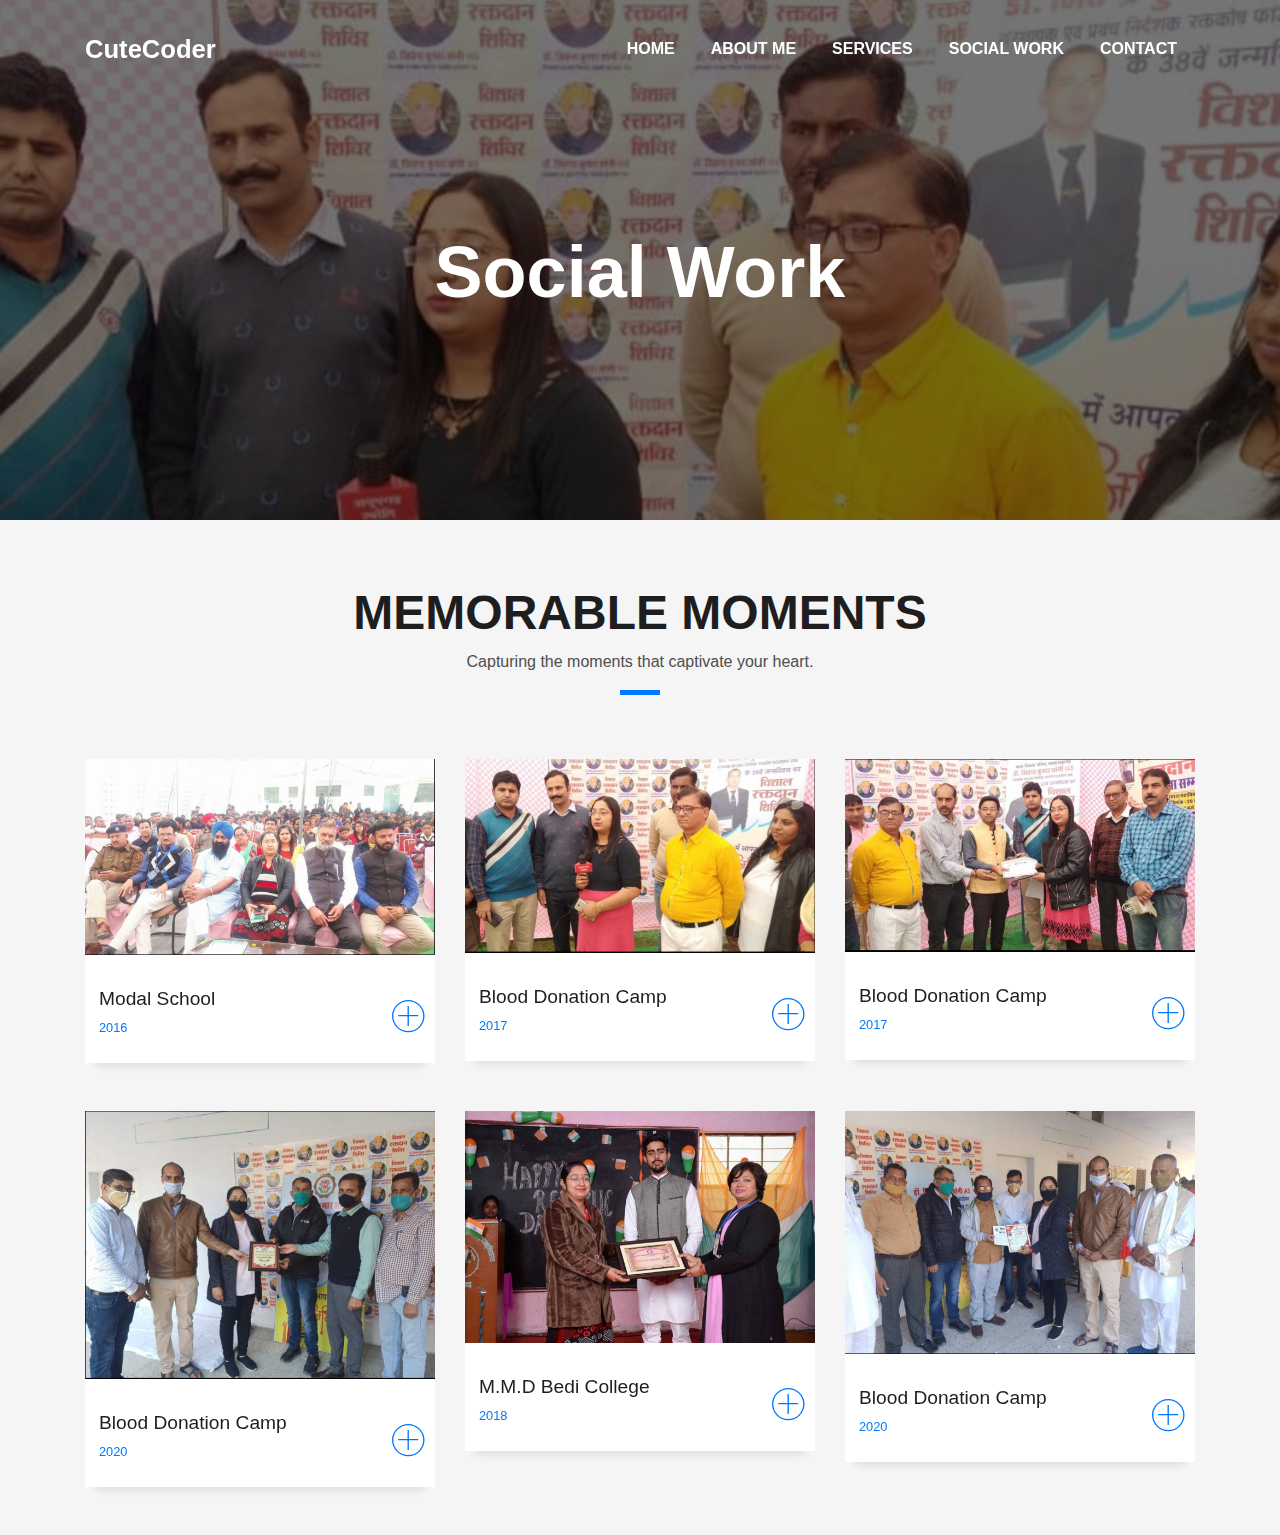
<file: social.html>
<!DOCTYPE html>
<html lang="en">
  <head>
    <meta http-equiv="content-type" content="text/html; charset=utf-8">
    <title>Sonia Ojha </title>
    <meta content="width=device-width, initial-scale=1.0" name="viewport">
    <meta content="" name="keywords">
    <meta content="" name="description">
    <!-- Favicons -->
    <link href="img/favicon.png" rel="icon">
    <link href="img/apple-touch-icon.png" rel="apple-touch-icon">
    <!-- Bootstrap CSS File -->
    <link href="lib/bootstrap/css/bootstrap.min.css" rel="stylesheet">
    <!-- Libraries CSS Files -->
    <link href="lib/font-awesome/css/font-awesome.min.css" rel="stylesheet">
    <link href="lib/animate/animate.min.css" rel="stylesheet">
    <link href="lib/ionicons/css/ionicons.min.css" rel="stylesheet">
    <link href="lib/owlcarousel/assets/owl.carousel.min.css" rel="stylesheet">
    <link href="lib/lightbox/css/lightbox.min.css" rel="stylesheet">
    <!-- Main Stylesheet File -->
    <link href="css/style.css" rel="stylesheet">

  </head>
  <body id="page-top"> <!--/ Nav Star /-->
    <nav class="navbar navbar-b navbar-trans navbar-expand-md fixed-top" id="mainNav">
      <div class="container"> <a class="navbar-brand js-scroll" href="#page-top">CuteCoder
        </a> <button class="navbar-toggler collapsed" type="button" data-toggle="collapse"
          data-target="#navbarDefault"
          aria-controls="navbarDefault"
          aria-expanded="false"
          aria-label="Toggle navigation">
          <span></span> <span></span> <span></span> </button>
        <div class="navbar-collapse collapse justify-content-end" id="navbarDefault">
          <ul class="navbar-nav">
            <li class="nav-item"> <a class="nav-link js-scroll" href="index.html">Home</a>
            </li>
            <li class="nav-item"> <a class="nav-link js-scroll" href="#about">About
                Me</a> </li>
            <li class="nav-item"> <a class="nav-link js-scroll" href="#service">Services</a>
            </li>
            <li class="nav-item"> <a class="nav-link js-scroll" href="social.html">Social Work</a>
            </li>
            <li class="nav-item"> <a class="nav-link js-scroll" href="#contact">Contact</a>
            </li>
          </ul>
        </div>
      </div>
    </nav>
    <div id="home" class="intro route bg-image" style="background-image: url(img/work-8.jpg);height: 520px;">
      <div class="overlay-itro"></div>
      <div class="intro-content display-table">
        <div class="table-cell">
          <div class="container">
            <!--<p class="display-6 color-d">Hello, world!</p>-->
            <h1 class="intro-title mb-4 mt-5">Social Work</h1>
            <p class="intro-subtitle"><span class="text-slider-items">Social work</span><strong class="text-slider"></strong></p>
            <!-- <p class="pt-3"><a class="btn btn-primary btn js-scroll px-4" href="#about" role="button">Learn More</a></p> -->
          </div>
        </div>
      </div>
    </div>
     <!--/ Section Momments Star /-->
     <section id="work" class="portfolio-mf sect-pt4 route">
      <div class="container">
        <div class="row">
          <div class="col-sm-12">
            <div class="title-box text-center">
              <h3 class="title-a">Memorable Moments </h3>
              <p class="subtitle-a"> Capturing the moments that captivate your
                heart.</p>
              <div class="line-mf"></div>
            </div>
          </div>
        </div>
        <div class="row">
          <div class="col-md-4">
            <div class="work-box"> <a href="img/work-7.jpg" data-lightbox="gallery-mf">
                <div class="work-img"> <img src="img/work-7.jpg" alt="" class="img-fluid">
                </div>
                <div class="work-content">
                  <div class="row">
                    <div class="col-sm-8">
                      <h2 class="w-title">Modal School </h2>
                      <div class="w-more"> <span class="w-ctegory">2016 </span>
                        <span class="w-date"></span> </div>
                    </div>
                    <div class="col-sm-4">
                      <div class="w-like"> <span class="ion-ios-plus-outline"></span>
                      </div>
                    </div>
                  </div>
                </div>
              </a> </div>
          </div>
          <div class="col-md-4">
            <div class="work-box"> <a href="img/work-8.jpg" data-lightbox="gallery-mf">
                <div class="work-img"> <img src="img/work-8.jpg" alt="" class="img-fluid">
                </div>
                <div class="work-content">
                  <div class="row">
                    <div class="col-sm-8">
                      <h2 class="w-title">Blood Donation Camp</h2>
                      <div class="w-more"> <span class="w-ctegory">2017 </span>
                        <span class="w-date"></span> </div>
                    </div>
                    <div class="col-sm-4">
                      <div class="w-like"> <span class="ion-ios-plus-outline"></span>
                      </div>
                    </div>
                  </div>
                </div>
              </a> </div>
          </div>
          <div class="col-md-4">
            <div class="work-box"> <a href="img/work-9.jpg" data-lightbox="gallery-mf">
                <div class="work-img"> <img src="img/work-9.jpg" alt="" class="img-fluid">
                </div>
                <div class="work-content">
                  <div class="row">
                    <div class="col-sm-8">
                      <h2 class="w-title">Blood Donation Camp</h2>
                      <div class="w-more"> <span class="w-ctegory">2017 </span>
                        <span class="w-date"></span> </div>
                    </div>
                    <div class="col-sm-4">
                      <div class="w-like"> <span class="ion-ios-plus-outline"></span>
                      </div>
                    </div>
                  </div>
                </div>
              </a> </div>
          </div>
          <div class="col-md-4">
            <div class="work-box"> <a href="img/work-10.jpg" data-lightbox="gallery-mf">
                <div class="work-img"> <img src="img/work-10.jpg" alt="" class="img-fluid">
                </div>
                <div class="work-content">
                  <div class="row">
                    <div class="col-sm-8">
                      <h2 class="w-title">Blood Donation Camp</h2>
                      <div class="w-more"> <span class="w-ctegory">2020</span>
                        <span class="w-date"></span> </div>
                    </div>
                    <div class="col-sm-4">
                      <div class="w-like"> <span class="ion-ios-plus-outline"></span>
                      </div>
                    </div>
                  </div>
                </div>
              </a> </div>
          </div>
          <div class="col-md-4">
            <div class="work-box"> <a href="img/work-11.jpg" data-lightbox="gallery-mf">
                <div class="work-img"> <img src="img/work-11.jpg" alt="" class="img-fluid">
                </div>
                <div class="work-content">
                  <div class="row">
                    <div class="col-sm-8">
                      <h2 class="w-title">M.M.D Bedi College</h2>
                      <div class="w-more"> <span class="w-ctegory">2018</span>
                        <span class="w-date"></span> </div>
                    </div>
                    <div class="col-sm-4">
                      <div class="w-like"> <span class="ion-ios-plus-outline"></span>
                      </div>
                    </div>
                  </div>
                </div>
              </a> </div>
          </div>
          <div class="col-md-4">
            <div class="work-box"> <a href="img/work-12.jpg" data-lightbox="gallery-mf">
                <div class="work-img"> <img src="img/work-12.jpg" alt="" class="img-fluid">
                </div>
                <div class="work-content">
                  <div class="row">
                    <div class="col-sm-8">
                      <h2 class="w-title">Blood Donation Camp</h2>
                      <div class="w-more"> <span class="w-ctegory">2020</span>
                        <span class="w-date"></span> </div>
                    </div>
                    <div class="col-sm-4">
                      <div class="w-like"> <span class="ion-ios-plus-outline"></span>
                      </div>
                    </div>
                  </div>
                </div>
              </a> </div>
          </div>
        </div>
      </div>
    </section>
    <!--/ Section 2 momments End /-->
  </body>
</html>
</file>
<file: css/style.css>
body {
  background-color: #f5f5f5;
  color: #4e4e4e;
}

h1,
h2,
h3,
h4,
h5,
h6 {
  color: #1e1e1e;
}

a {
  color: #1e1e1e;
  transition: all 0.5s ease-in-out;
}

a:hover {
  color: #0078ff;
  text-decoration: none;
  transition: all 0.5s ease-in-out;
}

.p-r {
  position: relative;
}

.color-a {
  color: #0078ff;
}

.color-d {
  color: #f5f5f5;
}

.color-text-a {
  color: #4e4e4e;
}

.box-shadow,
.paralax-mf,
.service-box,
.work-box,
.card-blog {
  box-shadow: 0 13px 8px -10px rgba(0, 0, 0, 0.1);
}

.box-shadow-a,
.button:hover {
  box-shadow: 0 0 0 4px #cde1f8;
}

.display-5 {
  font-size: 2.5rem;
  font-weight: 300;
  line-height: 1.1;
}

.display-6 {
  font-size: 2rem;
  font-weight: 300;
  line-height: 1.1;
}

.avatar {
  width: 32px;
  height: 32px;
  margin-right: 4px;
  overflow: hidden;
}

.bg-image {
  background-repeat: no-repeat;
  background-attachment: fixed;
  background-size: cover;
  background-position: center center;
}

.overlay-mf {
  background-color: #0078ff;
}

.overlay-mf {
  position: absolute;
  top: 0;
  left: 0px;
  padding: 0;
  height: 100%;
  width: 100%;
  opacity: .7;
}

.paralax-mf {
  position: relative;
  padding: 8rem 0;
}

.display-table {
  width: 100%;
  height: 100%;
  display: table;
}

.table-cell {
  display: table-cell;
  vertical-align: middle;
}

/*--/ Sections /--*/

.sect-4 {
  padding: 4rem 0;
}

.sect-pt4 {
  padding-top: 4rem;
}

.sect-mt4 {
  margin-top: 4rem;
}

/*--/ Title s /--*/

.title-s {
  font-weight: 600;
  color: #1e1e1e;
  font-size: 1.1rem;
}

/*--/ Title A /--*/

.title-box {
  margin-bottom: 4rem;
}

.title-a {
  font-size: 3rem;
  font-weight: bold;
  text-transform: uppercase;
}

.subtitle-a {
  color: #4e4e4e;
}

.line-mf {
  width: 40px;
  height: 5px;
  background-color: #0078ff;
  margin: 0 auto;
}

/*--/ Title Left /--*/

.title-box-2 {
  margin-bottom: 3rem;
}

.title-left {
  font-size: 2rem;
  position: relative;
}

.title-left:before {
  content: '';
  position: absolute;
  height: 3px;
  background-color: #0078ff;
  width: 100px;
  bottom: -12px;
}

/*------/ Box /------*/

.box-pl2 {
  padding-left: 2rem;
}

.box-shadow-full {
  padding: 3rem 1.25rem;
  position: relative;
  background-color: #fff;
  margin-bottom: 3rem;
  z-index: 2;
  box-shadow: 0 1px 1px 0 rgba(0, 0, 0, 0.06), 0 2px 5px 0 rgba(0, 0, 0, 0.2);
}

/*------/ Socials /------*/

.socials {
  padding: 1.5rem 0;
}

.socials ul li {
  display: inline-block;
}

.socials .ico-circle {
  height: 40px;
  width: 40px;
  font-size: 1.7rem;
  border-radius: 50%;
  line-height: 1.4;
  margin: 0 15px 0 0;
  box-shadow: 0 0 0 3px #0078ff;
  transition: all 500ms ease;
}

.socials .ico-circle:hover {
  background-color: #0078ff;
  color: #fff;
  box-shadow: 0 0 0 3px #cde1f8;
  transition: all 500ms ease;
}

/*------/ Ul resect /------*/

.ul-resect,
.socials ul,
.list-ico,
.blog-wrapper .post-meta ul,
.box-comments .list-comments,
.widget-sidebar .list-sidebar,
.widget-tags ul {
  list-style: none;
  padding-left: 0;
  margin-bottom: 0;
}

.list-ico {
  line-height: 2;
}

.list-ico span {
  color: #0078ff;
  margin-right: 10px;
}

/*------/ Ico Circle /------*/

.ico-circle {
  height: 100px;
  width: 100px;
  font-size: 2rem;
  border-radius: 50%;
  line-height: 1.55;
  margin: 0 auto;
  text-align: center;
  box-shadow: 0 0 0 10px #0078ff;
  display: block;
}

/*------/ Owl Carousel /------*/

.owl-theme .owl-dots {
  text-align: center;
  margin-top: 18px;
}

.owl-theme .owl-dots .owl-dot {
  display: inline-block;
}

.owl-theme .owl-dots .owl-dot span {
  width: 18px;
  height: 7px;
  margin: 5px 5px;
  background: #cde1f8;
  border: 0px solid #cde1f8;
  display: block;
  transition: all 0.6s ease-in-out;
  cursor: pointer;
}

.owl-theme .owl-dots .owl-dot:hover span {
  background-color: #cde1f8;
}

.owl-theme .owl-dots .owl-dot.active span {
  background-color: #1B1B1B;
  width: 25px;
}

/*--/ Scrolltop s /--*/

.scrolltop-mf {
  position: relative;
  display: none;
}

.scrolltop-mf span {
  z-index: 999;
  position: fixed;
  width: 42px;
  height: 42px;
  background-color: #0078ff;
  opacity: .7;
  font-size: 1.6rem;
  line-height: 1.5;
  text-align: center;
  color: #fff;
  top: auto;
  left: auto;
  right: 30px;
  bottom: 50px;
  cursor: pointer;
  border-radius: 50%;
}

/* Back to top button */

.back-to-top {
  position: fixed;
  display: none;
  background: #0078ff;
  color: #fff;
  width: 44px;
  height: 44px;
  text-align: center;
  line-height: 1;
  font-size: 16px;
  border-radius: 50%;
  right: 15px;
  bottom: 15px;
  transition: background 0.5s;
  z-index: 11;
}

.back-to-top i {
  padding-top: 12px;
  color: #fff;
}

/* Prelaoder */

#preloader {
  position: fixed;
  top: 0;
  left: 0;
  right: 0;
  bottom: 0;
  z-index: 9999;
  overflow: hidden;
  background: #fff;
}

#preloader:before {
  content: "";
  position: fixed;
  top: calc(50% - 30px);
  left: calc(50% - 30px);
  border: 6px solid #f2f2f2;
  border-top: 6px solid #0078ff;
  border-radius: 50%;
  width: 60px;
  height: 60px;
  -webkit-animation: animate-preloader 1s linear infinite;
  animation: animate-preloader 1s linear infinite;
}

@-webkit-keyframes animate-preloader {
  0% {
    -webkit-transform: rotate(0deg);
    transform: rotate(0deg);
  }

  100% {
    -webkit-transform: rotate(360deg);
    transform: rotate(360deg);
  }
}

@keyframes animate-preloader {
  0% {
    -webkit-transform: rotate(0deg);
    transform: rotate(0deg);
  }

  100% {
    -webkit-transform: rotate(360deg);
    transform: rotate(360deg);
  }
}

/*======================================
//--//-->   NAVBAR
======================================*/

.navbar-b {
  transition: all .5s ease-in-out;
  background-color: transparent;
  padding-top: 1.563rem;
  padding-bottom: 1.563rem;
}

.navbar-b.navbar-reduce {
  box-shadow: 0px 6px 9px 0px rgba(0, 0, 0, 0.06);
}

.navbar-b.navbar-trans .nav-item,
.navbar-b.navbar-reduce .nav-item {
  position: relative;
  padding-right: 10px;
  padding-left: 0;
}

.navbar-b.navbar-trans .nav-link,
.navbar-b.navbar-reduce .nav-link {
  color: #fff;
  text-transform: uppercase;
  font-weight: 600;
}

.navbar-b.navbar-trans .nav-link:before,
.navbar-b.navbar-reduce .nav-link:before {
  content: '';
  position: absolute;
  margin-left: 0px;
  width: 0%;
  bottom: 0;
  left: 0;
  height: 2px;
  transition: all 500ms ease;
}

.navbar-b.navbar-trans .nav-link:hover,
.navbar-b.navbar-reduce .nav-link:hover {
  color: #1B1B1B;
}

.navbar-b.navbar-trans .nav-link:hover:before,
.navbar-b.navbar-reduce .nav-link:hover:before {
  width: 35px;
}

.navbar-b.navbar-trans .show > .nav-link:before,
.navbar-b.navbar-trans .active > .nav-link:before,
.navbar-b.navbar-trans .nav-link.show:before,
.navbar-b.navbar-trans .nav-link.active:before,
.navbar-b.navbar-reduce .show > .nav-link:before,
.navbar-b.navbar-reduce .active > .nav-link:before,
.navbar-b.navbar-reduce .nav-link.show:before,
.navbar-b.navbar-reduce .nav-link.active:before {
  width: 35px;
}

.navbar-b.navbar-trans .nav-link:before {
  background-color: #fff;
}

.navbar-b.navbar-trans .nav-link:hover {
  color: #fff;
}

.navbar-b.navbar-trans .show > .nav-link,
.navbar-b.navbar-trans .active > .nav-link,
.navbar-b.navbar-trans .nav-link.show,
.navbar-b.navbar-trans .nav-link.active {
  color: #fff;
}

.navbar-b.navbar-reduce {
  transition: all .5s ease-in-out;
  background-color: #fff;
  padding-top: 15px;
  padding-bottom: 15px;
}

.navbar-b.navbar-reduce .nav-link {
  color: #0078ff;
}

.navbar-b.navbar-reduce .nav-link:before {
  background-color: #0078ff;
}

.navbar-b.navbar-reduce .nav-link:hover {
  color: #0078ff;
}

.navbar-b.navbar-reduce .show > .nav-link,
.navbar-b.navbar-reduce .active > .nav-link,
.navbar-b.navbar-reduce .nav-link.show,
.navbar-b.navbar-reduce .nav-link.active {
  color: #0078ff;
}

.navbar-b.navbar-reduce .navbar-brand {
  color: #0078ff;
}

.navbar-b.navbar-reduce .navbar-toggler span {
  background-color: #1B1B1B;
}

.navbar-b .navbar-brand {
  color: #fff;
  font-size: 1.6rem;
  font-weight: 600;
}

.navbar-b .navbar-nav .dropdown-item.show .dropdown-menu,
.navbar-b .dropdown.show .dropdown-menu,
.navbar-b .dropdown-btn.show .dropdown-menu {
  -webkit-transform: translate3d(0px, 0px, 0px);
  transform: translate3d(0px, 0px, 0px);
  visibility: visible !important;
}

.navbar-b .dropdown-menu {
  margin: 1.12rem 0 0;
  border-radius: 0;
}

.navbar-b .dropdown-menu .dropdown-item {
  padding: .7rem 1.7rem;
  transition: all 500ms ease;
}

.navbar-b .dropdown-menu .dropdown-item:hover {
  background-color: #0078ff;
  color: #fff;
  transition: all 500ms ease;
}

.navbar-b .dropdown-menu .dropdown-item.active {
  background-color: #0078ff;
}

/*--/ Hamburger Navbar /--*/

.navbar-toggler {
  position: relative;
}

.navbar-toggler:focus,
.navbar-toggler:active {
  outline: 0;
}

.navbar-toggler span {
  display: block;
  background-color: #fff;
  height: 3px;
  width: 25px;
  margin-top: 4px;
  margin-bottom: 4px;
  -webkit-transform: rotate(0deg);
  transform: rotate(0deg);
  left: 0;
  opacity: 1;
}

.navbar-toggler span:nth-child(1),
.navbar-toggler span:nth-child(3) {
  transition: -webkit-transform .35s ease-in-out;
  transition: transform .35s ease-in-out;
  transition: transform .35s ease-in-out, -webkit-transform .35s ease-in-out;
}

.navbar-toggler:not(.collapsed) span:nth-child(1) {
  position: absolute;
  left: 12px;
  top: 10px;
  -webkit-transform: rotate(135deg);
  transform: rotate(135deg);
  opacity: 0.9;
}

.navbar-toggler:not(.collapsed) span:nth-child(2) {
  height: 12px;
  visibility: hidden;
  background-color: transparent;
}

.navbar-toggler:not(.collapsed) span:nth-child(3) {
  position: absolute;
  left: 12px;
  top: 10px;
  -webkit-transform: rotate(-135deg);
  transform: rotate(-135deg);
  opacity: 0.9;
}

/*======================================
//--//-->   INTRO
======================================*/

.intro {
  height: 100vh;
  position: relative;
  color: #fff;
}

.intro .intro-content {
  text-align: center;
  position: absolute;
}

.intro .overlay-itro {
  background-color: rgba(0, 0, 0, 0.6);
  position: absolute;
  top: 0;
  left: 0px;
  padding: 0;
  height: 100%;
  width: 100%;
  opacity: .9;
}

.intro .intro-title {
  color: #fff;
  font-weight: 600;
  font-size: 3rem;
}

.intro .intro-subtitle {
  font-size: 1.5rem;
  font-weight: 300;
}

.intro .text-slider-items {
  display: none;
}

.intro-single {
  height: 350px;
}

.intro-single .intro-content {
  margin-top: 30px;
}

.intro-single .intro-title {
  text-transform: uppercase;
  font-size: 3rem;
}

.intro-single .breadcrumb {
  background-color: transparent;
  color: #0078ff;
}

.intro-single .breadcrumb .breadcrumb-item:before {
  color: #cde1f8;
}

.intro-single .breadcrumb .breadcrumb-item.active {
  color: #cde1f8;
}

.intro-single .breadcrumb a {
  color: #fff;
}

/*======================================
//--//-->   ABOUT
======================================*/

.about-mf .box-shadow-full {
  padding-top: 4rem;
  padding-bottom: 4rem;
}

.about-mf .about-img {
  margin-bottom: 2rem;
}

.about-mf .about-img img {
  margin-left: 10px;
}

.skill-mf span {
  color: #4e4e4e;
}

.skill-mf .progress {
  background-color: #cde1f8;
  margin: .5rem 0 1.2rem 0;
  border-radius: 0;
  height: .7rem;
}

.skill-mf .progress .progress-bar {
  height: .7rem;
  background-color: #0078ff;
}

/*======================================
//--//-->   SERVICES
======================================*/

.service-box {
  background-color: #fff;
  padding: 2.5rem 1.3rem;
  border-radius: 1rem;
  margin-bottom: 3rem;
}

.service-box:hover .ico-circle {
  transition: all 500ms ease;
  color: #fff;
  background-color: #0078ff;
  box-shadow: 0 0 0 10px #cde1f8;
}

.service-box .service-ico {
  margin-bottom: 1rem;
  color: #1e1e1e;
}

.service-box .ico-circle {
  transition: all 500ms ease;
  font-size: 4rem;
}

.service-box .s-title {
  font-size: 1.4rem;
  text-transform: uppercase;
  text-align: center;
  padding: .4rem 0;
}

.service-box .s-description {
  color: #4e4e4e;
}

/*======================================
//--//-->   COUNTER
======================================*/

.counter-box {
  color: #fff;
  text-align: center;
}

.counter-ico {
  margin-bottom: 1rem;
}

.counter-ico .ico-circle {
  height: 60px;
  width: 60px;
  line-height: 1.8;
  box-shadow: 0 0 0 10px #cde1f8;
}

.counter-num .counter {
  font-size: 2rem;
  margin-bottom: 0;
}

/*======================================
//--//-->   PORTFOLIO
======================================*/

.work-box {
  margin-bottom: 3rem;
  -webkit-backface-visibility: hidden;
  backface-visibility: hidden;
  background-color: #fff;
}

.work-box:hover img {
  -webkit-transform: scale(1.3);
  transform: scale(1.3);
}

.work-img {
  display: block;
  overflow: hidden;
}

.work-img img {
  transition: all 1s;
}

.work-content {
  padding: 2rem 3% 1rem 4%;
}

.work-content .w-more {
  color: #4e4e4e;
  font-size: .8rem;
}

.work-content .w-more .w-ctegory {
  color: #0078ff;
}

.work-content .w-like {
  font-size: 2.5rem;
  color: #0078ff;
  float: right;
}

.work-content .w-like a {
  color: #0078ff;
}

.work-content .w-like .num-like {
  font-size: .7rem;
}

.w-title {
  font-size: 1.2rem;
}

/*======================================
//--//-->   TESTIMONIALS
======================================*/

.testimonials .owl-carousel .owl-item img {
  width: auto;
}

.testimonial-box {
  color: #fff;
  text-align: center;
}

.testimonial-box .author-test {
  margin-top: 1rem;
}

.testimonial-box .author-test img {
  margin: 0 auto;
}

.testimonial-box .author {
  color: #fff;
  text-transform: uppercase;
  font-weight: 600;
  margin: 1rem 0;
  display: block;
  font-size: 1.4rem;
}

.testimonial-box .comit {
  font-size: 2rem;
  color: #0078ff;
  background-color: #fff;
  width: 52px;
  height: 52px;
  display: block;
  margin: 0 auto;
  border-radius: 50%;
  line-height: 1.6;
}

/*======================================
//--//-->   BLOG
======================================*/

.card-blog .card-body {
  position: relative;
}

.card-blog .card-category-box {
  position: absolute;
  text-align: center;
  top: -16px;
  left: 15px;
  right: 15px;
  line-height: 25px;
  overflow: hidden;
}

.card-blog .card-category {
  display: inline-block;
  color: #fff;
  padding: 0 15px 5px;
  overflow: hidden;
  background-color: #0078ff;
  border-radius: 4px;
}

.card-blog .card-category .category {
  color: #fff;
  display: inline-block;
  text-transform: uppercase;
  font-size: .7rem;
  letter-spacing: .1px;
  margin-bottom: 0;
}

.card-blog .card-title {
  font-size: 1.3rem;
  margin-top: .6rem;
}

.card-blog .card-description {
  color: #4e4e4e;
}

.card-blog .post-author {
  display: inline-block;
}

.card-blog .post-date {
  color: #4e4e4e;
  display: inline-block;
  float: right;
}

/*======================================
//--//-->   BLOG-SINGLE
======================================*/

.post-box,
.form-comments,
.box-comments,
.widget-sidebar {
  padding: 2rem;
  background-color: #fff;
  margin-bottom: 3rem;
}

.blog-wrapper .article-title {
  font-size: 1.5rem;
}

.blog-wrapper .post-meta {
  margin: 1rem 0;
}

.blog-wrapper .post-meta ul {
  border-left: 4px solid #0078ff;
  margin-top: 1rem;
}

.blog-wrapper .post-meta ul li {
  display: inline-block;
  margin-left: 15px;
}

.blog-wrapper .post-meta ul a {
  color: #0078ff;
}

.blog-wrapper .post-meta ul span {
  color: #1e1e1e;
}

.blog-wrapper .blockquote {
  border-left: 4px solid #0078ff;
  padding: 18px;
  font-style: italic;
}

/*------/ Comments /------*/

.box-comments .list-comments li {
  padding-bottom: 40px;
}

.box-comments .list-comments .comment-avatar {
  display: table-cell;
  vertical-align: top;
}

.box-comments .list-comments .comment-avatar img {
  width: 80px;
  height: 80px;
}

.box-comments .list-comments .comment-author {
  font-size: 1.3rem;
}

.box-comments .list-comments .comment-details {
  display: table-cell;
  vertical-align: top;
  padding-left: 25px;
}

.box-comments .list-comments a {
  color: #0078ff;
}

.box-comments .list-comments span {
  color: #1e1e1e;
  font-style: italic;
}

.box-comments .comment-children {
  margin-left: 40px;
}

/*------/ Sidebar /------*/

.widget-sidebar .sidebar-title {
  font-size: 1.6rem;
  font-weight: 600;
  border-left: 5px solid #0078ff;
  padding-left: 15px;
  text-transform: uppercase;
  margin-bottom: 1.5rem;
}

.widget-sidebar .list-sidebar li {
  position: relative;
  padding: 6px 0 6px 24px;
}

.widget-sidebar .list-sidebar li:before {
  position: absolute;
  content: "";
  width: 10px;
  height: 1px;
  left: 0;
  background-color: #0078ff;
  top: 20px;
}

.sidebar-search input {
  background-color: #fff;
  border-radius: 0;
  transition: all 0.5s ease-in-out;
}

.sidebar-search .btn-search {
  background-color: #0078ff;
  border-color: #0078ff;
  border-radius: 0;
  padding-left: 20px;
  padding-right: 20px;
}

.widget-tags ul li {
  display: inline-block;
  background-color: #0078ff;
  padding: .2rem .6rem;
  margin-bottom: .5rem;
  border-radius: 15px;
}

.widget-tags ul li a {
  color: #fff;
}

/*======================================
//--//-->   CONTACT
======================================*/

.footer-paralax {
  padding: 4rem 0 0 0;
}

.contact-mf {
  margin-top: 4rem;
}


/*======================================
//--//-->   FOOTER
======================================*/

footer {
  text-align: center;
  color: #fff;
  padding-bottom: 4rem;
}

footer .copyright {
  margin-bottom: .3rem;
}

footer .credits {
  margin-bottom: 0;
}

footer .credits a {
  color: #fff;
}

/*======================================
//--//-->   CONtaCT FORM
======================================*/

#sendmessage {
  color: #0078ff;
  border: 1px solid #0078ff;
  display: none;
  text-align: center;
  padding: 15px;
  font-weight: 600;
  margin-bottom: 15px;
}

#errormessage {
  color: red;
  display: none;
  border: 1px solid red;
  text-align: center;
  padding: 15px;
  font-weight: 600;
  margin-bottom: 15px;
}

#sendmessage.show,
#errormessage.show,
.show {
  display: block;
}

.validation {
  color: red;
  display: none;
  margin: 0 0 20px;
  font-weight: 400;
  font-size: 13px;
}

/*======================================
//--//-->   BUTTON
======================================*/

.button {
  display: inline-block;
  padding: .3rem .6rem;
  text-align: center;
  vertical-align: middle;
  -webkit-user-select: none;
  -moz-user-select: none;
  -ms-user-select: none;
  user-select: none;
  font-size: 1rem;
  border-radius: .3rem;
  border: 1px solid transparent;
  transition: all 500ms ease;
  cursor: pointer;
}

.button:focus {
  outline: 0;
}

.button:hover {
  background-color: #0062d3;
  color: #fff;
  transition: all 500ms ease;
}

.button-a {
  background-color: #0078ff;
  color: #fff;
  border-color: #cde1f8;
}

.button-big {
  padding: .9rem 2.3rem;
  font-size: 1.2rem;
}

.button-rouded {
  border-radius: 5rem;
}

.btn-lg {
  padding: .5rem 1rem;
  font-size: 1.25rem;
  line-height: 1.5;
  border-radius: .3rem;
}

@media (min-width: 577px) {
  .counter-box {
    margin-bottom: 1.8rem;
  }
}

@media (min-width: 767px) {
  .about-mf .box-pl2 {
    margin-top: 3rem;
    padding-left: 0rem;
  }

  .card-blog {
    margin-bottom: 3rem;
  }

  .contact-mf .box-pl2 {
    margin-top: 3rem;
    padding-left: 0rem;
  }
}

@media (min-width: 768px) {
  .box-shadow-full {
    padding: 3rem;
  }

  .navbar-b.navbar-trans .nav-item,
  .navbar-b.navbar-reduce .nav-item {
    padding-left: 10px;
  }

  .navbar-b.navbar-trans .nav-link:before,
  .navbar-b.navbar-reduce .nav-link:before {
    margin-left: 18px;
  }

  .intro .intro-title {
    font-size: 4.5rem;
  }

  .intro .intro-subtitle {
    font-size: 2.5rem;
  }

  .intro-single .intro-title {
    font-size: 3.5rem;
  }

  .testimonial-box .description {
    padding: 0 5rem;
  }

  .post-box,
  .form-comments,
  .box-comments,
  .widget-sidebar {
    padding: 3rem;
  }

  .blog-wrapper .article-title {
    font-size: 1.9rem;
  }

  .box-comments .list-comments .comment-author {
    font-size: 1.5rem;
  }
}

@media (min-width: 992px) {
  .testimonial-box .description {
    padding: 0 8rem;
  }
}

@media (min-width: 1200px) {
  .testimonial-box .description {
    padding: 0 13rem;
  }
}

@media (max-width: 1024px) {
  .bg-image {
    background-attachment: scroll;
  }
}

@media (max-width: 768px) {
  .back-to-top {
    bottom: 15px;
  }
}
/* Portfolio Section
--------------------------------*/
#portfolio {
  padding: 60px 0;
}
#portfolio #portfolio-flters {
  padding: 0;
  margin: 5px 0 35px 0;
  list-style: none;
  text-align: center;
}
#portfolio #portfolio-flters li {
  cursor: pointer;
  margin: 15px 15px 15px 0;
  display: inline-block;
  padding: 6px 10px;
  font-size: 16px;
  line-height: 20px;
  color: #413e66;
  margin-bottom: 5px;
  transition: all 0.3s ease-in-out;
}
#portfolio #portfolio-flters li:hover, #portfolio #portfolio-flters li.filter-active {
  color: #1bb1dc;
}
#portfolio #portfolio-flters li:last-child {
  margin-right: 0;
}
#portfolio .portfolio-item {
  position: relative;
  overflow: hidden;
  margin-bottom: 30px;
}
#portfolio .portfolio-item .portfolio-wrap {
  overflow: hidden;
  position: relative;
  margin: 0;
}
#portfolio .portfolio-item .portfolio-wrap:hover img {
  opacity: 0.4;
  transition: 0.3s;
}
#portfolio .portfolio-item .portfolio-wrap .portfolio-info {
  position: absolute;
  top: 0;
  right: 0;
  bottom: 0;
  left: 0;
  display: flex;
  justify-content: center;
  align-items: center;
  flex-direction: column;
  text-align: center;
  opacity: 0;
  transition: 0.2s linear;
}
#portfolio .portfolio-item .portfolio-wrap .portfolio-info h4 {
  font-size: 22px;
  line-height: 1px;
  font-weight: 700;
  margin-bottom: 14px;
  padding-bottom: 0;
}
#portfolio .portfolio-item .portfolio-wrap .portfolio-info h4 a {
  color: #fff;
}
#portfolio .portfolio-item .portfolio-wrap .portfolio-info h4 a:hover {
  color: #1bb1dc;
}
#portfolio .portfolio-item .portfolio-wrap .portfolio-info p {
  padding: 0;
  margin: 0;
  color: #f8fcff;
  font-weight: 500;
  font-size: 14px;
  text-transform: uppercase;
}
#portfolio .portfolio-item .portfolio-wrap .portfolio-info .link-preview, #portfolio .portfolio-item .portfolio-wrap .portfolio-info .link-details {
  display: inline-block;
  line-height: 1;
  text-align: center;
  width: 36px;
  height: 36px;
  background: #1bb1dc;
  border-radius: 50%;
  margin: 10px 4px 0 4px;
  display: inline-flex;
  align-items: center;
  justify-content: center;
}
#portfolio .portfolio-item .portfolio-wrap .portfolio-info .link-preview i, #portfolio .portfolio-item .portfolio-wrap .portfolio-info .link-details i {
  font-size: 22px;
  color: #fff;
  line-height: 0;
}
#portfolio .portfolio-item .portfolio-wrap .portfolio-info .link-preview:hover, #portfolio .portfolio-item .portfolio-wrap .portfolio-info .link-details:hover {
  background: #42c3e8;
}
#portfolio .portfolio-item .portfolio-wrap .portfolio-info .link-preview:hover i, #portfolio .portfolio-item .portfolio-wrap .portfolio-info .link-details:hover i {
  color: #fff;
}
#portfolio .portfolio-item .portfolio-wrap:hover {
  background: #282646;
}
#portfolio .portfolio-item .portfolio-wrap:hover .portfolio-info {
  opacity: 1;
}

/*--------------------------------------------------------------
# Portfolio Details
--------------------------------------------------------------*/
.portfolio-details {
  padding-top: 40px;
}
.portfolio-details .portfolio-details-slider img {
  width: 100%;
}
.portfolio-details .portfolio-details-slider .swiper-pagination {
  margin-top: 20px;
  position: relative;
}
.portfolio-details .portfolio-details-slider .swiper-pagination .swiper-pagination-bullet {
  width: 12px;
  height: 12px;
  background-color: #fff;
  opacity: 1;
  border: 1px solid #1bb1dc;
}
.portfolio-details .portfolio-details-slider .swiper-pagination .swiper-pagination-bullet-active {
  background-color: #1bb1dc;
}
.portfolio-details .portfolio-info {
  padding: 30px;
  box-shadow: 0px 0 30px rgba(65, 62, 102, 0.08);
}
.portfolio-details .portfolio-info h3 {
  font-size: 22px;
  font-weight: 700;
  margin-bottom: 20px;
  padding-bottom: 20px;
  border-bottom: 1px solid #eee;
}
.portfolio-details .portfolio-info ul {
  list-style: none;
  padding: 0;
  font-size: 15px;
}
.portfolio-details .portfolio-info ul li + li {
  margin-top: 10px;
}
.portfolio-details .portfolio-description {
  padding-top: 30px;
}
.portfolio-details .portfolio-description h2 {
  font-size: 26px;
  font-weight: 700;
  margin-bottom: 20px;
}
.portfolio-details .portfolio-description p {
  padding: 0;
}
</file>
